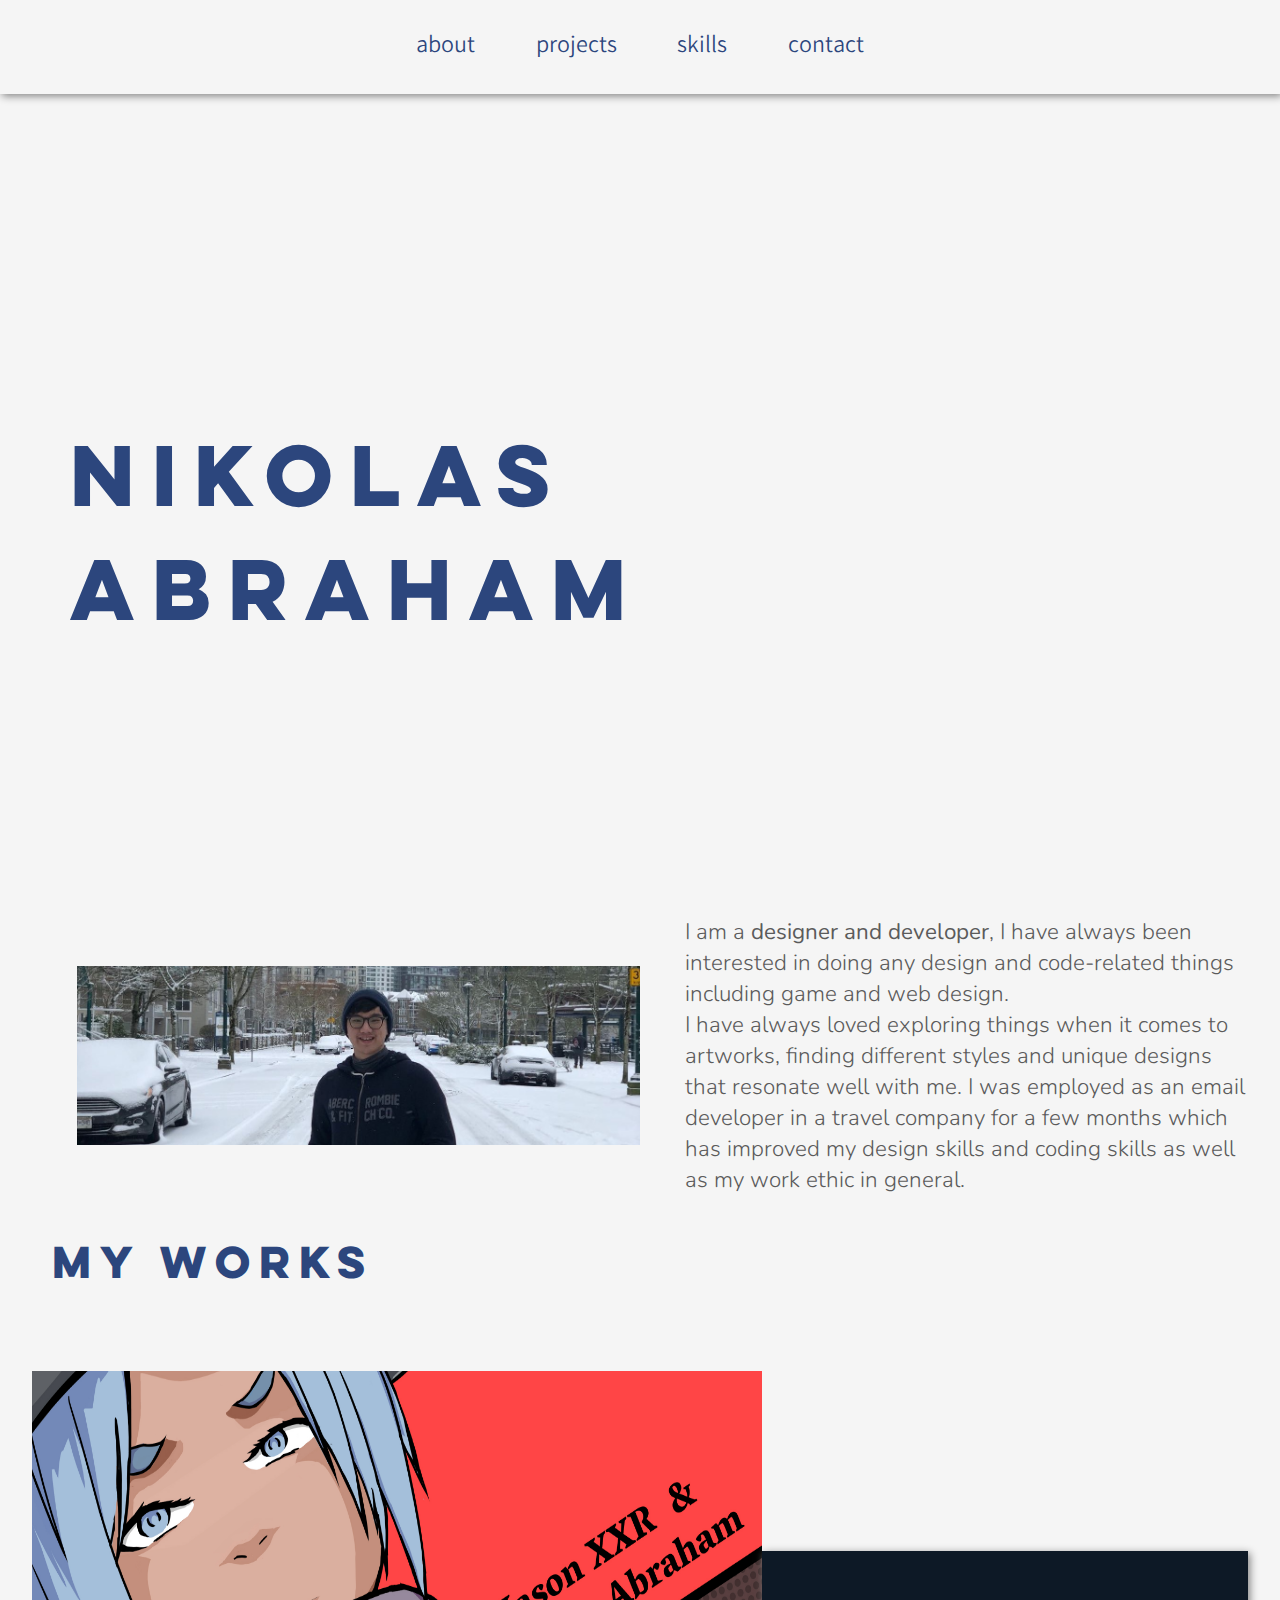
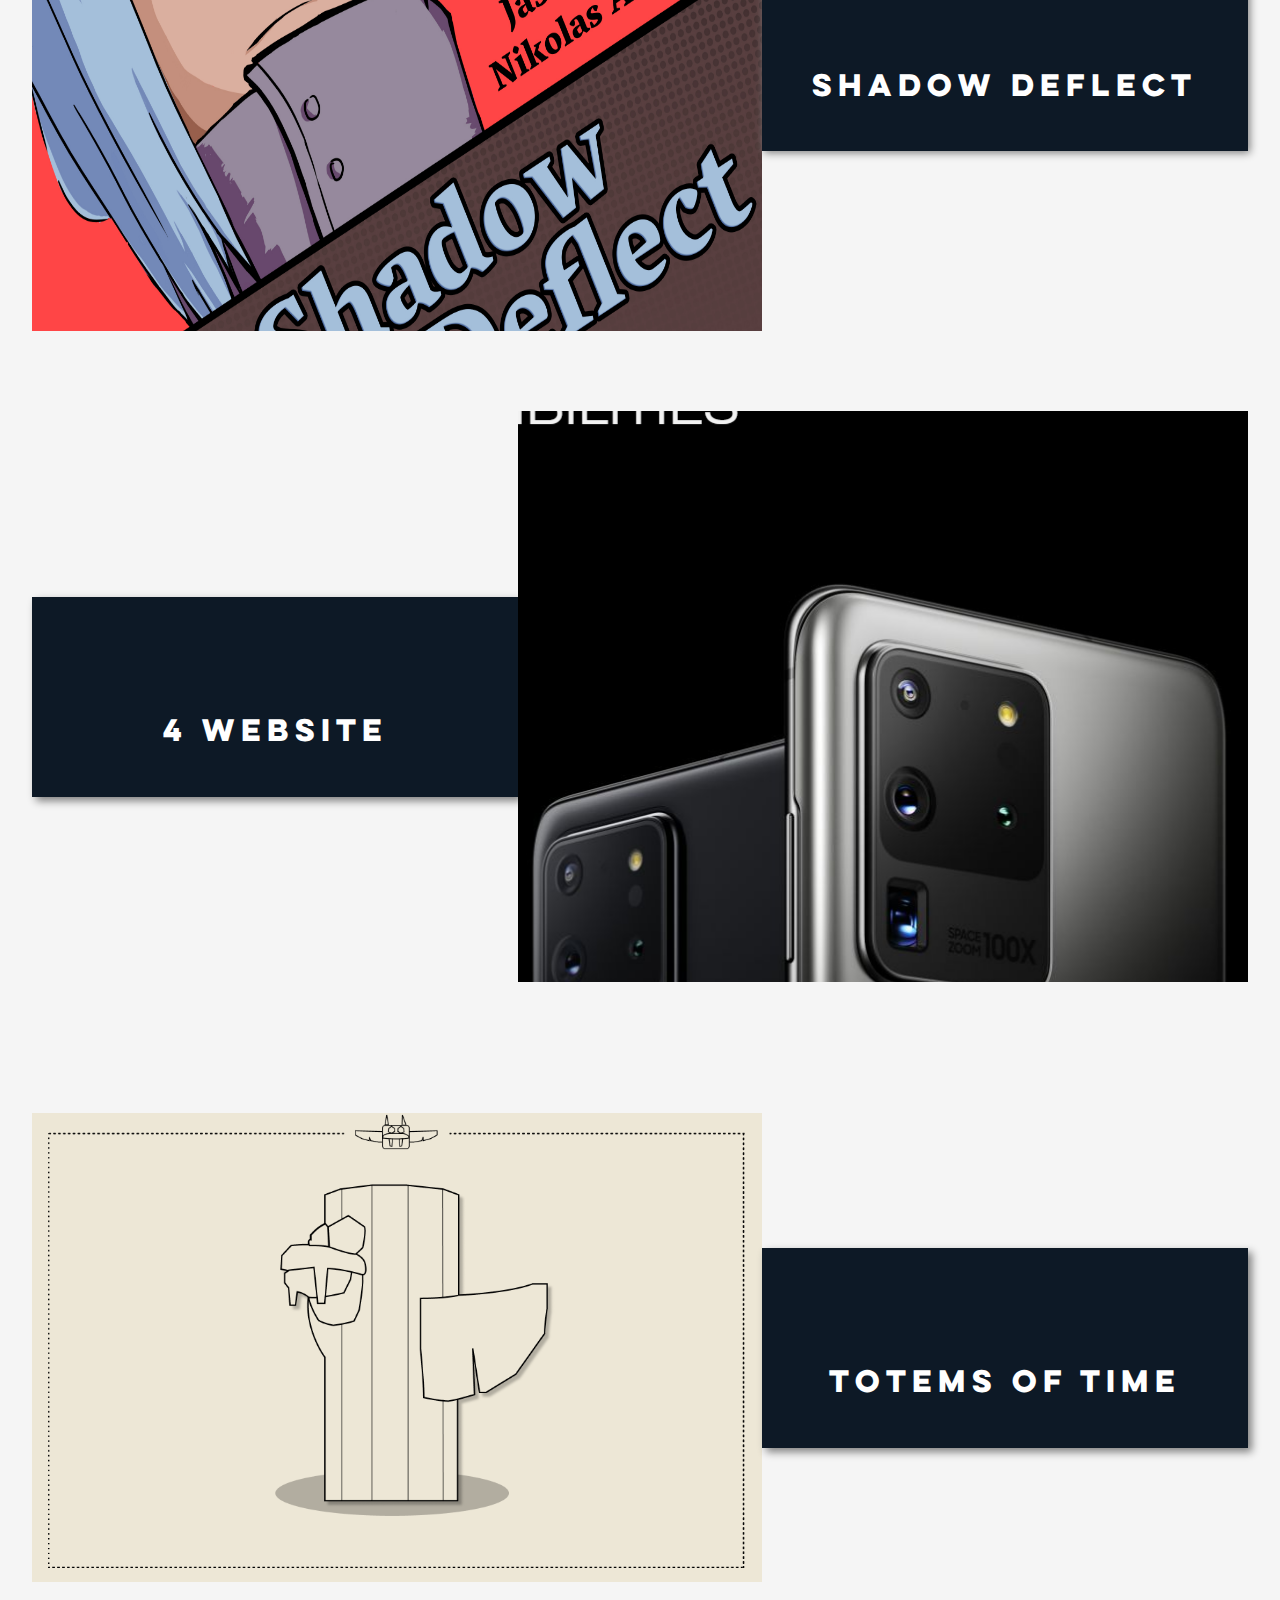
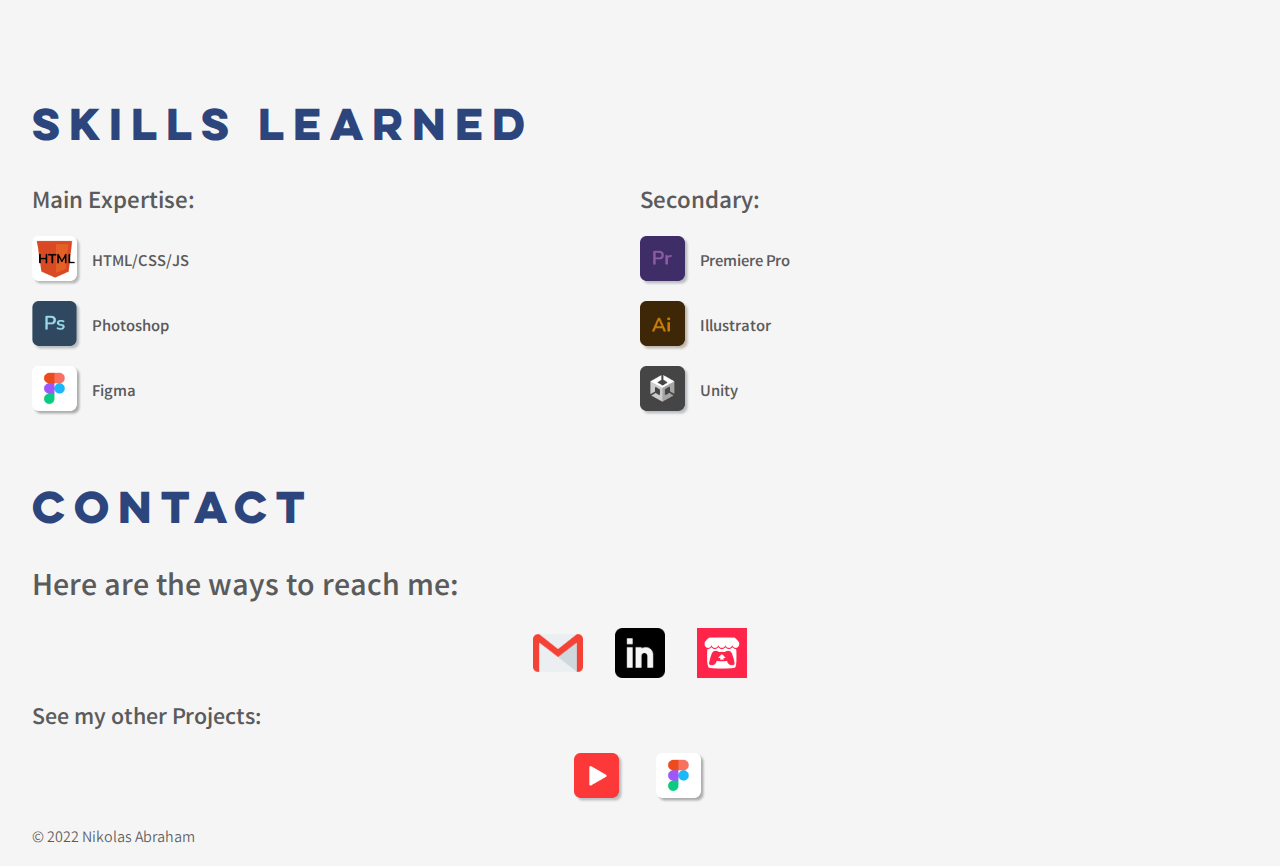
<file: index.html>
<!DOCTYPE html>
<html lang="en" dir="ltr">
  <head>
    <meta charset="utf-8">
    <meta name="viewport" content="width=device-width, initial-scale=1.0">
    <link href="styles.css" rel="stylesheet"/>
    <title>Nikolas Abraham Portfolio</title>
  </head>
  <body>
    <section>
      <nav id="home-nav">
          <div class="center">
            <ul>
                <li><a class="button-nav" href="index.html#about">about</a></li>
                <li><a class="button-nav"  href="index.html#myworks">projects</a></li>
                <!--<li><a class="button-nav-2" href="index.html">N / A</a> saving for later edit -->
                </li><li><a class="button-nav"  href="index.html#skillslearned">skills</a></li>
                <li><a class="button-nav"  href="index.html#contactme">contact</a></li>
            </ul>
          </div>
        </nav>
    </section>

  <div class="body-container">
    <div class="container">
      <div id="intro">
        <div class="title">
          <div class="title-inner">
            <div class="first">
              <div class="first-inner">Nikolas</div>
            </div>
            <div class="last">
              <div class="last-inner">Abraham</div>
            </div>
          </div>
        </div>
      </div>
      <section id="abt">
      <a id="about"></a>
      </section>
    </div>
    <div class="container-2">
      <div class="container-2-child">
        <div class="my-image">
          <img src='images/me2.jpg' alt='mypic'>
        </div>
      </div>
      <div class="container-2-child">
        <p>I am a <strong>designer and developer</strong>, I have always been interested in doing any design and code-related things including game and web design.</p>
        <p>I have always loved exploring things when it comes to artworks, finding different styles and unique designs that resonate well with me. I was employed as an email developer in a travel company for a few months which has improved my design skills and coding skills as well as my work ethic in general.</p>
      </div>
    </div>


      <!--<div class="body-container">
      <section>
        <div class="container">
          <h1> 	&#123; NIKOLAS ABRAHAM 	&#125; </h1>
        </div>
      </section>-->
      <!--<section id="intro">

          <h1>Hello There, I'm Nikolas.</h1>
          <div class="intro-parent">
            <div class="intro-child-bg">
            </div>
            <div class="intro-child">
              <p>I am a future web developer and a designer, I have always been interested in doing any code-related things including designing game level design as well as programming games. I learned HTML ever since I was in elementary</p>
              <p>I have always loved exploring things when it comes to artworks, finding different styles and unique designs that resonate well with me. I was employed as an email developer in a travel company for a few months which has improved my design skills and coding skills as well as my work ethic in general.
              ​</p>
            </div>
          </div>

        </section>-->

        <section id="projects">
          <a id="myworks"></a>
          <section id="works">

            <h1>MY WORKS</h1>
            <div class="work-parent">
              <div class="work-child">
                <div class="work-desc">
                  <p>This game was created in a team of two for the Community Game Jam 2019 in August. The language used when creating the game is Unity. The coding involves a lot of OOP. </p>
                  <a href="deflect.html">See the project in detail</a>
                </div>
              </div>
              <div class="work-child-2">
                <a href="deflect.html"><h2>Shadow Deflect</h2></a>
              </div>
            </div>
          <!-- <div class="work-parent">
              <div class="work-child">
                <div class="work-desc">
                    <p>This project was created for. I was in charge of the overall UI design of the game as well as designing all the levels ingame.</p>
                    <a href="#">See the project in detail</a>
                </div>
              </div>
              <div class="work-child-2">
                <a href="#"><h2>Totems of Time</h2></a>
              </div>
            </div>-->
            <div class="work-parent-c">
                <div class="work-child-2-c">
                  <a href="http://www.sfu.ca/~nabraham/IAT339/P02_FINAL"><h2>4 Website</h2></a>
                </div>
                <div class="work-child-c">
                  <div class="work-desc-c">
                      <p>I was in charge of creating the flow and wireframe of this website in the project, the full design of the website, as well as coding the landing page, support page, and the checkout page.</p>
                      <a href="http://www.sfu.ca/~nabraham/IAT339/P02_FINAL">Visit the website</a>
                  </div>
                </div>
            </div>
            <div class="work-parent-b">
              <div class="work-child-b">
                <div class="work-desc-b">
                  <p>This final project is from the course Advanced Game Design in 2020. The language used in creating the game is unity. I was in charge of the level design as well as creating the UI design of the game</p>
                  <a href="casteria.html">See the project in detail</a>
                </div>
              </div>
              <div class="work-child-2-b">
                <a href="casteria.html"><h2>Totems of Time</h2></a>
              </div>
            </div>
          </section>
        </section>

        <section id="skills">
          <section id="skill">
            <a id="skillslearned"></a>
            <h1>SKILLS LEARNED</h1>
            <div class="intro-parent">
              <div class="skills-child">
                <h2>Main Expertise:</h2>
                <div class="icon-text">
                  <div class="icon-img-child">
                    <img src="images/html.png" alt="html">
                  </div>
                  <div class="icon-text-child">
                    <p>HTML/CSS/JS</p>
                  </div>
                </div>
                <div class="icon-text">
                  <div class="icon-img-child">
                    <img src="images/photoshop2.png" alt="adobe ps">
                  </div>
                  <div class="icon-text-child">
                    <p>Photoshop</p>
                  </div>
                </div>
                <div class="icon-text">
                  <div class="icon-img-child">
                    <img src="images/figma.png" alt="adobe xd">
                  </div>
                  <div class="icon-text-child">
                    <p>Figma</p>
                  </div>
                </div>
                <!--<div class="icon-text">
                  <div class="icon-img-child">
                    <img src="images/java.png" alt="java">
                  </div>
                </div>-->

              </div>
              <div class="skills-child">
                <h2>Secondary:</h2>
                <div class="icon-text">
                  <div class="icon-img-child">
                    <img src="images/Premiere.png" alt="adobe pr">
                  </div>
                  <div class="icon-text-child">
                    <p>Premiere Pro</p>
                  </div>
                </div>
                <div class="icon-text">
                  <div class="icon-img-child">
                    <img src="images/Illustrator2.png" alt="adobe ai">
                  </div>
                  <div class="icon-text-child">
                    <p>Illustrator</p>
                  </div>
                </div>
                <div class="icon-text">
                  <div class="icon-img-child">
                    <img src="images/unity.png" alt="unity engine">
                  </div>
                  <div class="icon-text-child">
                    <p>Unity</p>
                  </div>
                </div>
              </div>
            </div>
          </section>
        </section>

        <section id="contact">
          <section id="cont">
            <a id="contactme"></a>
            <h1>CONTACT</h1>
            <div class="contact-head">
              <h2>Here are the ways to reach me:</h2>
            </div>
            <div class="contact-parent">
              <div class="contact-child">
                <a href="mailto:abraham.nikolas@gmail.com"><img src="images/gmail.png" alt="gmail"></a>
              </div>
              <div class="contact-child">
                <a href="https://www.linkedin.com/in/nikolasa/"><img  src="images/linkedin.png" alt="gmail"></a>
              </div>
              <div class="contact-child">
              <a href="https://niksnk.itch.io/"><img  src="images/itch.png" alt="itch-io"></a>
            </div>
            </div>
            <h2>See my other Projects:</h2>
            <div class="contact-parent">
              <div class="contact-child">
                <a href="https://www.youtube.com/channel/UCKfKo0KJA0wz6nHicFBFOZQ/featured"><img src="images/youtube.png" alt="youtube"></a>
              </div>
              <div class="contact-child">
                <a href="https://www.figma.com/file/c4z0DucEZlGAOHTYOgX81L/Spotify-Album-Art-Design?node-id=0%3A1"><img src="images/figma.png" alt="figma"></a>
              </div>
            </div>

          </section>
        </section>
        <!--<div class="foot-container">
          <div class="foot-child">
            <p><a href="citation.html">Citations</a></p>
          </div>
          <div class="foot-child">
            <p><a href="styleguide.html">Styleguide</a></p>
          </div>
          <div class="foot-child">
            <p><a href="wireframe.html">Wireframe</a></p>
          </div>-->
          <div class="foot-child-right">
            <p>&#169; 2022 Nikolas Abraham</p>
          </div>
        </div>
  </body>
</html>
</file>
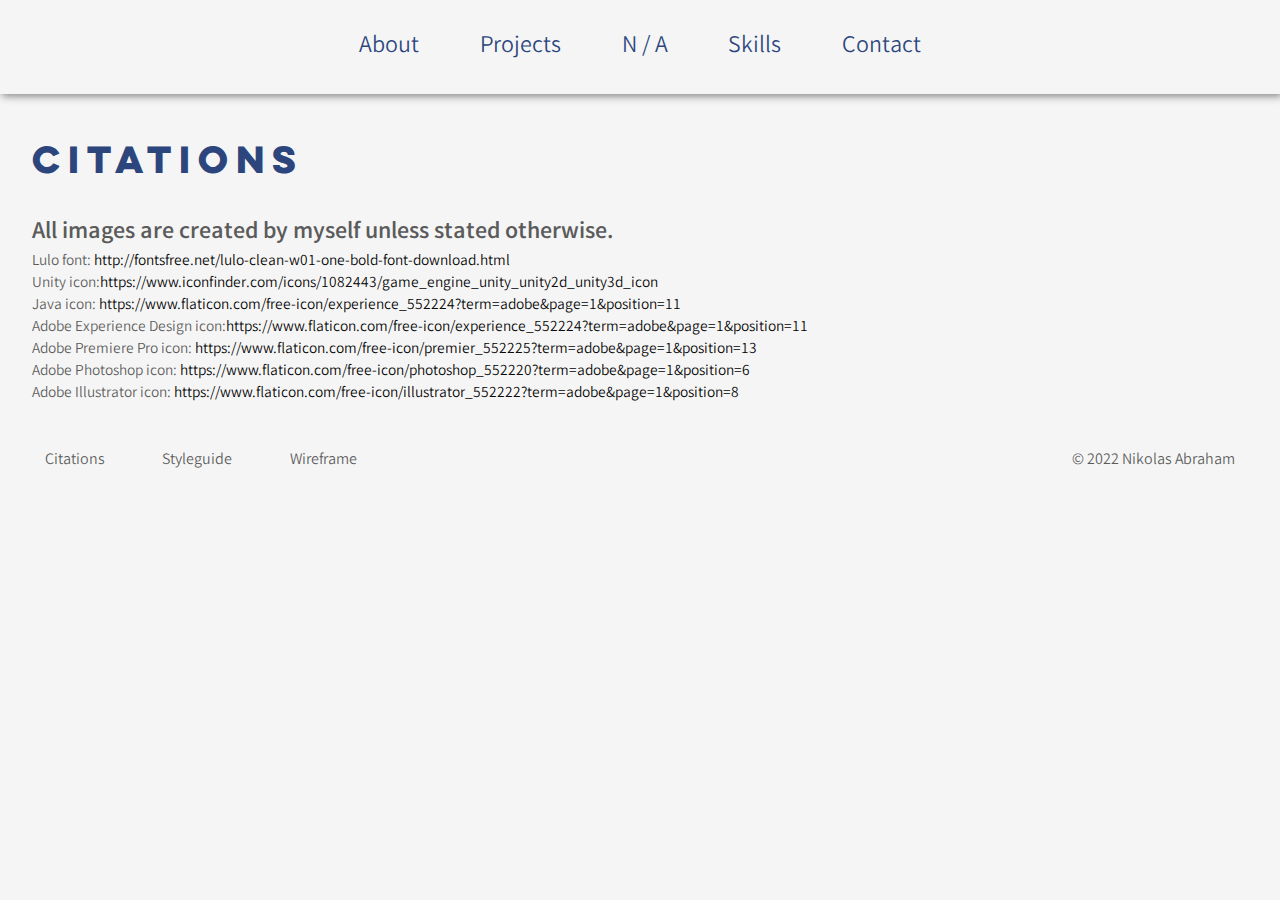
<file: citation.html>
<!DOCTYPE html>
<html lang="en" dir="ltr">
  <head>
    <meta charset="utf-8">
    <meta name="viewport" content="width=device-width, initial-scale=1.0">
  <link href="styles.css" rel="stylesheet"/>
    <title>P3 PORTFOLIO</title>
  </head>
  <body>
    <section>
      <nav id="home-nav">
          <div class="center">
            <ul>
                <li><a class="button-nav" href="index.html#about">About</a></li>
                <li><a class="button-nav"  href="index.html#myworks">Projects</a></li>
                <li><a class="button-nav" href="index.html">N / A</a></li>
                <li><a class="button-nav"  href="index.html#skillslearned">Skills</a></li>
                <li><a class="button-nav"  href="index.html#contactme">Contact</a></li>
            </ul>
          </div>
        </nav>
      </section>
      <div class="body-container">
      <section id="headline">
        <h1>CITATIONS</h1>
      </section>
      <section>
        <div class="proj-parent">
          <div class="proj-child">
            <h2>All images are created by myself unless stated otherwise.</h2>
            <p>Lulo font: <a href="http://fontsfree.net/lulo-clean-w01-one-bold-font-download.html">http://fontsfree.net/lulo-clean-w01-one-bold-font-download.html</a></p>
            <p>Unity icon:<a href="https://www.iconfinder.com/icons/1082443/game_engine_unity_unity2d_unity3d_icon">https://www.iconfinder.com/icons/1082443/game_engine_unity_unity2d_unity3d_icon</a> </p>
            <p>Java icon: <a href="https://www.flaticon.com/free-icon/experience_552224?term=adobe&page=1&position=11">https://www.flaticon.com/free-icon/experience_552224?term=adobe&page=1&position=11</a></p>
            <p>Adobe Experience Design icon:<a href="https://www.flaticon.com/free-icon/experience_552224?term=adobe&page=1&position=11">https://www.flaticon.com/free-icon/experience_552224?term=adobe&page=1&position=11</a> </p>
            <p>Adobe Premiere Pro icon: <a href="https://www.flaticon.com/free-icon/premier_552225?term=adobe&page=1&position=13">https://www.flaticon.com/free-icon/premier_552225?term=adobe&page=1&position=13</a> </p>
            <p>Adobe Photoshop icon: <a href="https://www.flaticon.com/free-icon/photoshop_552220?term=adobe&page=1&position=6">https://www.flaticon.com/free-icon/photoshop_552220?term=adobe&page=1&position=6</a> </p>
            <p>Adobe Illustrator icon: <a href="https://www.flaticon.com/free-icon/illustrator_552222?term=adobe&page=1&position=8">https://www.flaticon.com/free-icon/illustrator_552222?term=adobe&page=1&position=8</a></p>
          </div>
          </div>
      </section>
      <div class="foot-container">
        <div class="foot-child">
          <p><a href="citation.html">Citations</a></p>
        </div>
        <div class="foot-child">
          <p><a href="styleguide.html">Styleguide</a></p>
        </div>
        <div class="foot-child">
          <p><a href="wireframe.html">Wireframe</a></p>
        </div>
        <div class="foot-child-right">
          <p>&#169; 2022 Nikolas Abraham</p>
        </div>
      </div>
    </div>
  </body>
</html>
</file>
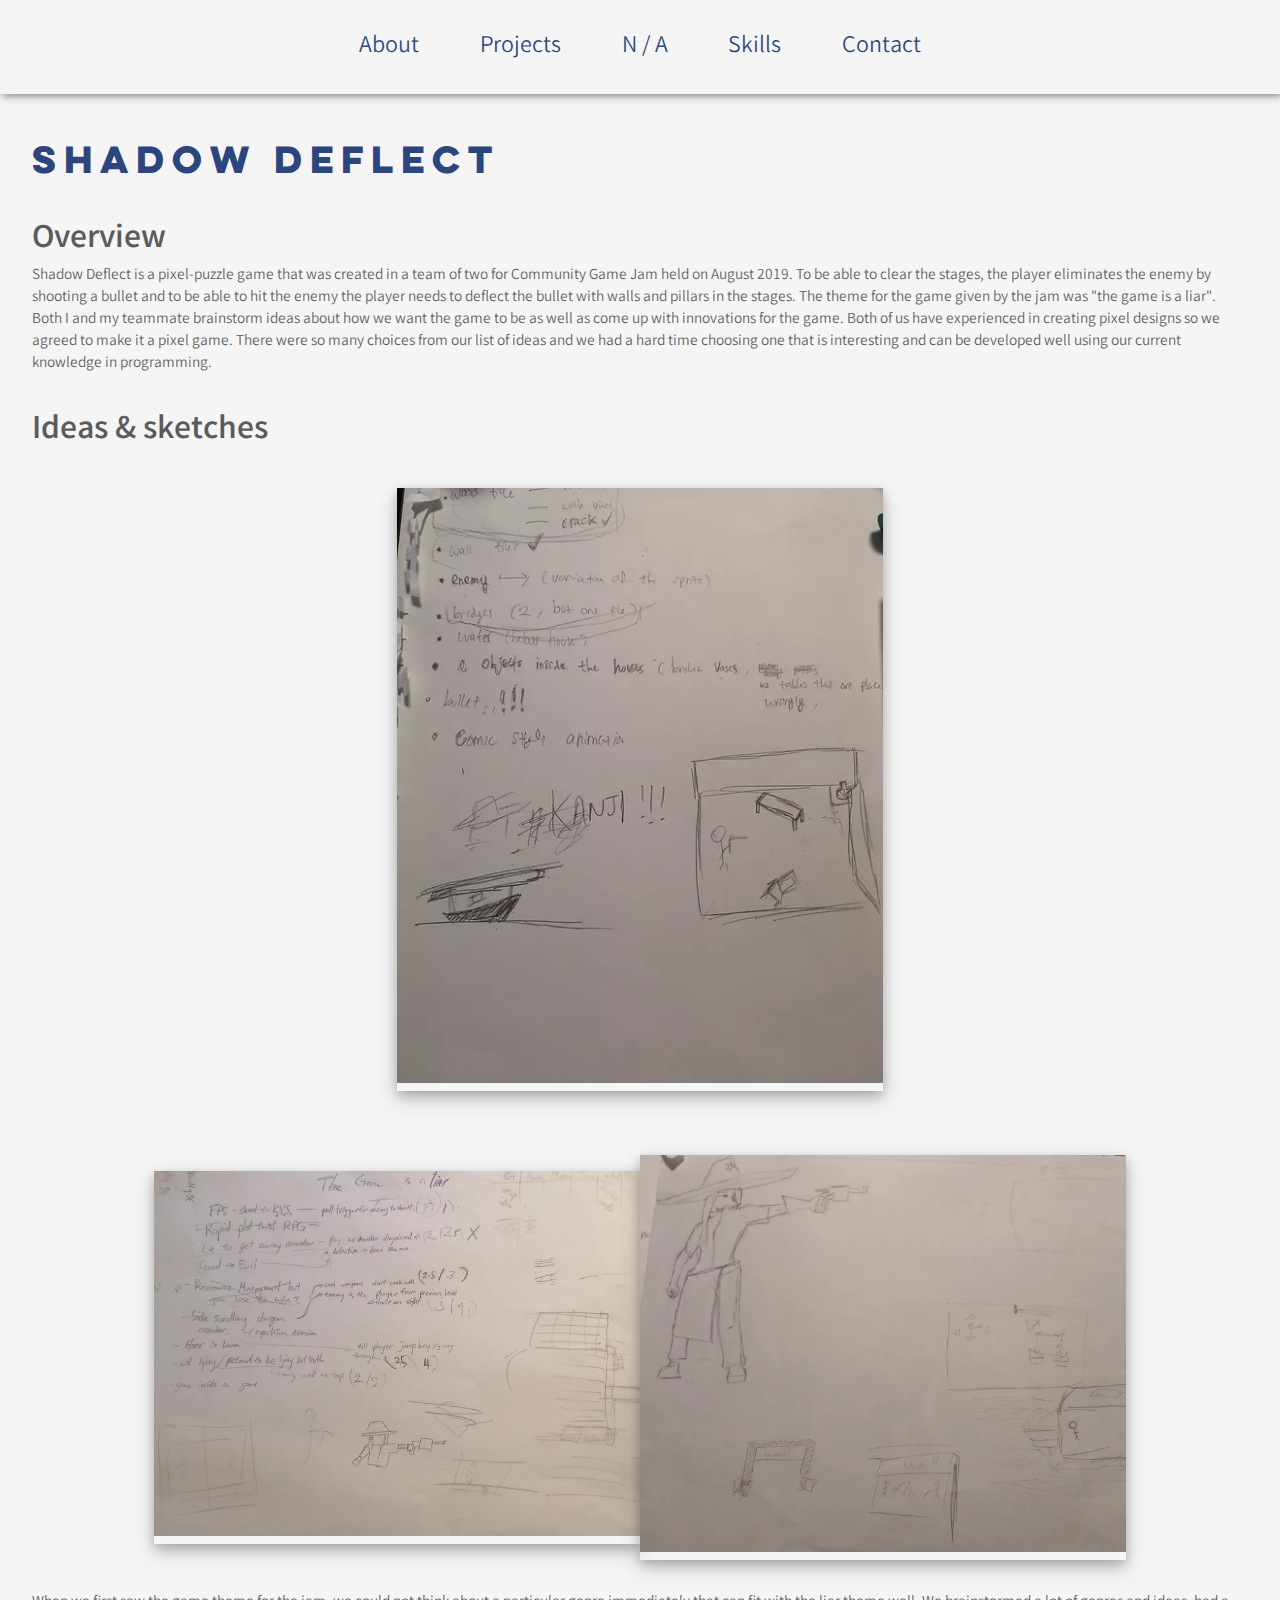
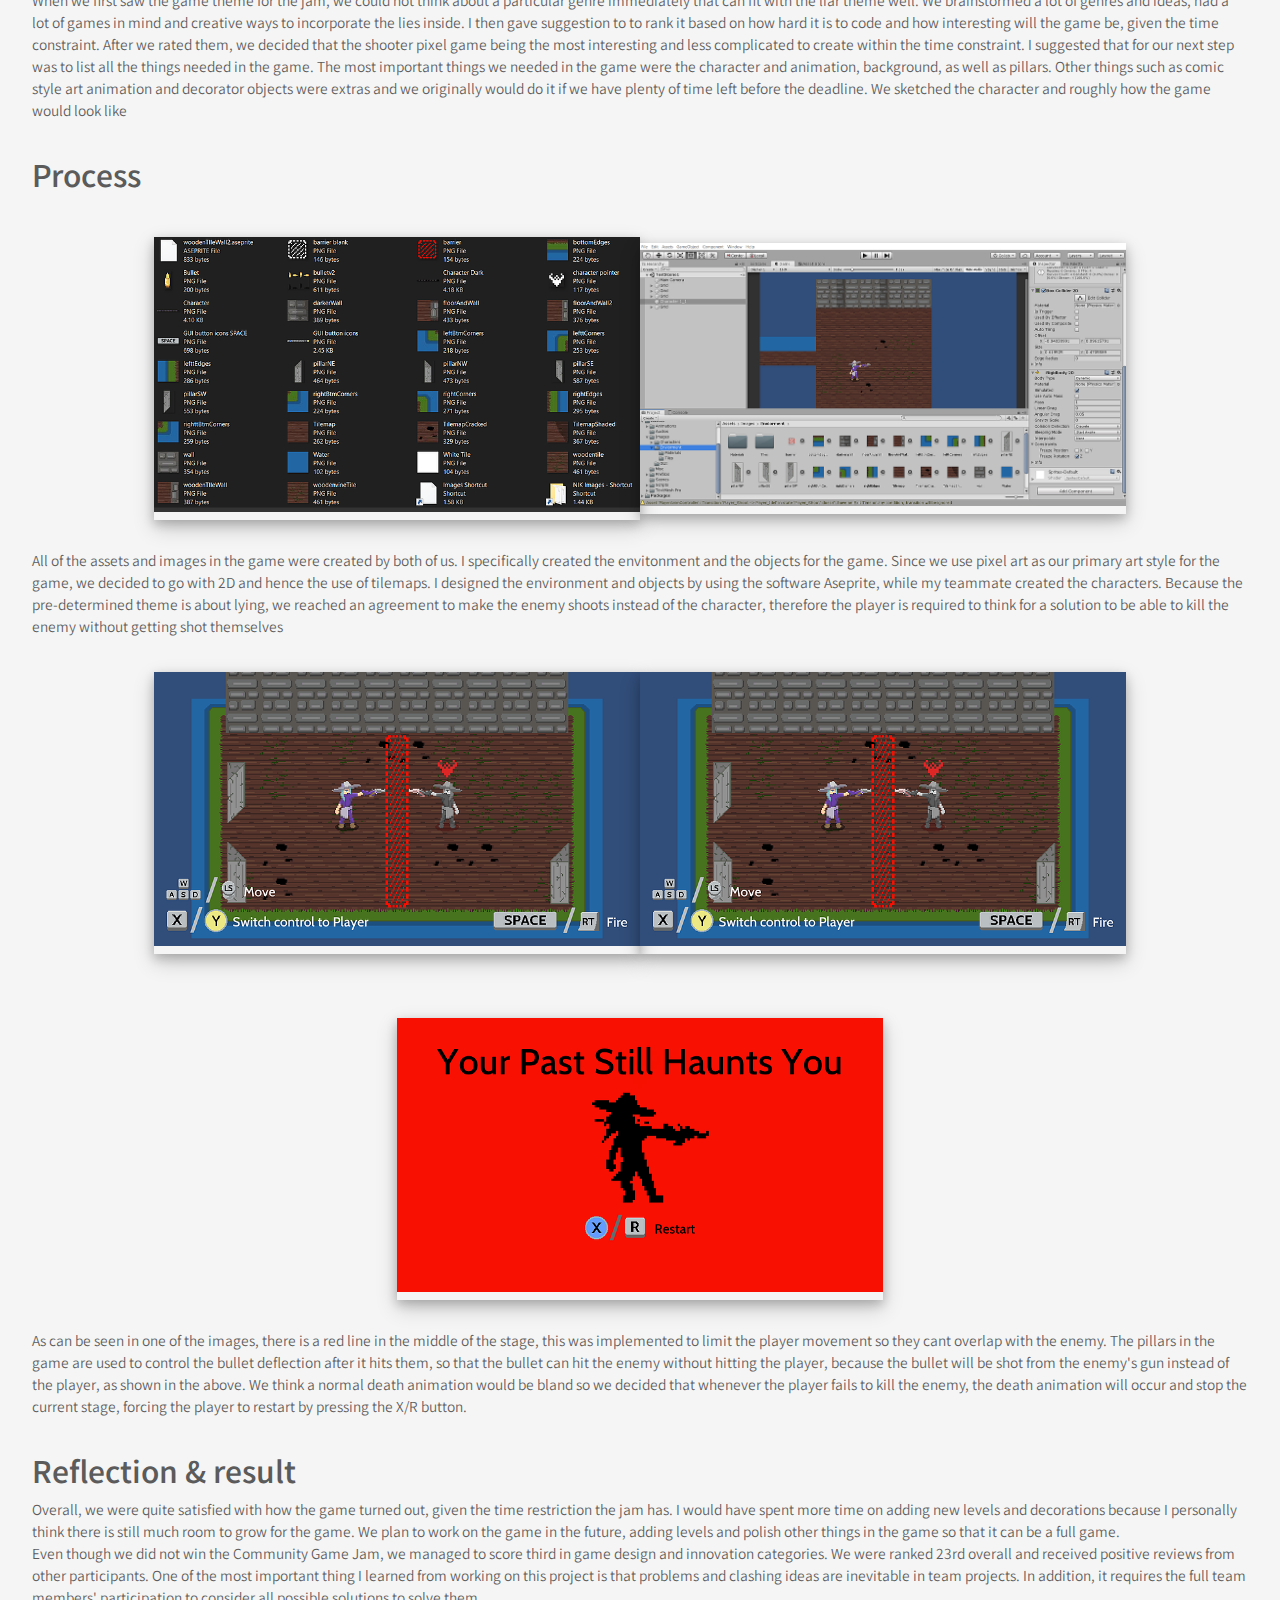
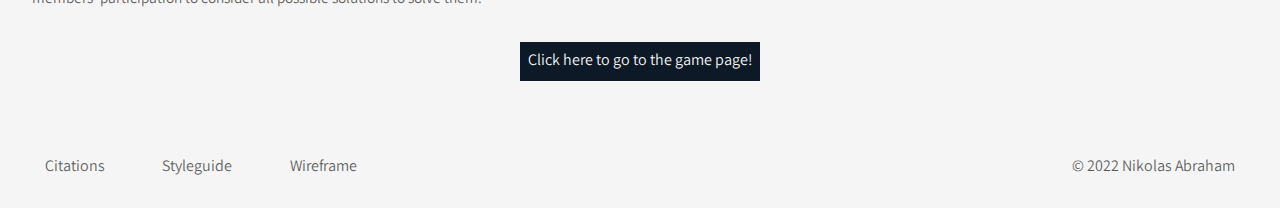
<file: deflect.html>
<!DOCTYPE html>
<html lang="en" dir="ltr">
  <head>
    <meta charset="utf-8">
    <meta name="viewport" content="width=device-width, initial-scale=1.0">
    <link href="styles.css" rel="stylesheet"/>
    <title>Nikolas Abraham Portfolio</title>
  </head>
  <body>
    <section>
      <nav id="home-nav">
          <div class="center">
            <ul>
                <li><a class="button-nav" href="index.html#about">About</a></li>
                <li><a class="button-nav"  href="index.html#myworks">Projects</a></li>
                <li><a class="button-nav" href="index.html">N / A</a></li>
                <li><a class="button-nav"  href="index.html#skillslearned">Skills</a></li>
                <li><a class="button-nav"  href="index.html#contactme">Contact</a></li>
            </ul>
          </div>
        </nav>
      </section>
      <div class="body-container">
      <section id="headline">
        <h1>SHADOW DEFLECT</h1>
      </section>
      <section>
        <div class="proj-parent">
          <div class="proj-child">
            <h1>Overview</h1>
            <p> Shadow Deflect is a pixel-puzzle game that was created in a team of two for Community Game Jam held on August 2019. To be able to clear the stages, the player eliminates the enemy by shooting a bullet and to be able to hit the enemy the player needs to deflect the bullet with walls and pillars in the stages.
                The theme for the game given by the jam was "the game is a liar". Both I and my teammate brainstorm ideas about how we want the game to be as well as come up with innovations for the game. Both of us have experienced in creating pixel designs so we agreed to make it a pixel game. There were so many choices from our list of ideas and we had a hard time choosing one that is interesting and can be developed well using our current knowledge in programming.
            </p>
          </div>
          <div class="proj-child">
            <h1>Ideas & sketches</h1>
            <div class="images-container-parent">
              <div class="images-container-child">
                <div class="img-text-container">
                    <img src="images/sdfig1.webp" alt="sd figure 1"/>
                </div>
              </div>
            </div>
            <div class="images-container-parent">
              <div class="images-container-child">
                <div class="img-text-container">
                    <img src="images/sdfig2.webp" alt="sd figure 2"/>
                </div>
              </div>
              <div class="images-container-child">
                <div class="img-text-container">
                    <img src="images/sdfig3.webp" alt="sd figure 3"/>
                </div>
              </div>
            </div>
            <p> When we first saw the game theme for the jam, we could not think about a particular genre immediately that can fit with the liar theme well. We brainstormed a lot of genres and ideas, had a lot of games in mind and creative ways to incorporate the lies inside. I then gave suggestion to to rank it based on how hard it is to code and how interesting will the game be, given the time constraint. After we rated them, we decided that the shooter pixel game being the most interesting and less complicated to create within the time constraint. I suggested that for our next step was to list all the things needed in the game. The most important things we needed in the game were the character and animation, background, as well as pillars. Other things such as comic style art animation and decorator objects were extras and we originally would do it if we have plenty of time left before the deadline. We sketched the character and roughly how the game would look like
            </p>
          </div>
        </div>
        <div class="proj-child">
          <h1>Process</h1>
          <div class="images-container-parent">
            <div class="images-container-child">
              <div class="img-text-container">
                  <img src="images/sdfig1-2.webp" alt="sd figure 4"/>
              </div>
            </div>
            <div class="images-container-child">
              <div class="img-text-container">
                  <img src="images/sdfig2-2.webp" alt="sd figure 5"/>
              </div>
            </div>
          </div>
          <p>All of the assets and images in the game were created by both of us. I specifically created the envitonment and the objects for the game. Since we use pixel art as our primary art style for the game, we decided to go with 2D and hence the use of tilemaps.  I designed the environment and objects by using the software Aseprite, while my teammate created the characters. Because the pre-determined theme is about lying, we reached an agreement to make the enemy shoots instead of the character, therefore the player is required to think for a solution to be able to kill the enemy without getting shot themselves</p>
          <div class="images-container-parent">
            <div class="images-container-child">
              <div class="img-text-container">
                  <img src="images/sdfig1-3.webp" alt="sd figure 6"/>
              </div>
            </div>
            <div class="images-container-child">
              <div class="img-text-container">
                  <img src="images/sdfig1-3.webp" alt="sd figure 6"/>
              </div>
            </div>
          </div>
          <div class="images-container-parent">
            <div class="images-container-child">
              <div class="img-text-container">
                  <img src="images/sdfig3-3.webp" alt="sd figure 8"/>
              </div>
            </div>
          </div>
          <p>As can be seen in one of the images, there is a red line in the middle of the stage, this was implemented to limit the player movement so they cant overlap with the enemy. The pillars in the game are used to control the bullet deflection after it hits them, so that the bullet can hit the enemy without hitting the player, because the bullet will be shot from the enemy's gun instead of the player, as shown in the above. We think a normal death animation would be bland so we decided that whenever the player fails to kill the enemy, the death animation will occur and stop the current stage, forcing the player to restart by pressing the X/R button. </p>
        </div>
        <div class="proj-child">
          <h1>Reflection & result</h1>
          <p>Overall, we were quite satisfied with how the game turned out, given the time restriction the jam has. I would have spent more time on adding new levels and decorations because I personally think there is still much room to grow for the game. We plan to work on the game in the future, adding levels and polish other things in the game so that it can be a full game.</p>
          <p>Even though we did not win the Community Game Jam, we managed to score third in game design and innovation categories. We were ranked 23rd overall and received positive reviews from other participants. One of the most important thing I learned from working on this project is that problems and clashing ideas are inevitable in team projects. In addition, it requires the full team members' participation to consider all possible solutions to solve them. </p>
        </div>

      </section>
      <div class="btn">
        <a href="https://niksnk.itch.io/shadow-deflect" class="clickable-button">Click here to go to the game page!</a>
      </div>
      <div class="foot-container">
        <div class="foot-child">
          <p><a href="citation.html">Citations</a></p>
        </div>
        <div class="foot-child">
          <p><a href="styleguide.html">Styleguide</a></p>
        </div>
        <div class="foot-child">
          <p><a href="wireframe.html">Wireframe</a></p>
        </div>
        <div class="foot-child-right">
          <p>&#169; 2022 Nikolas Abraham</p>
        </div>
      </div>
      </div>
  </body>
</html>
</file>
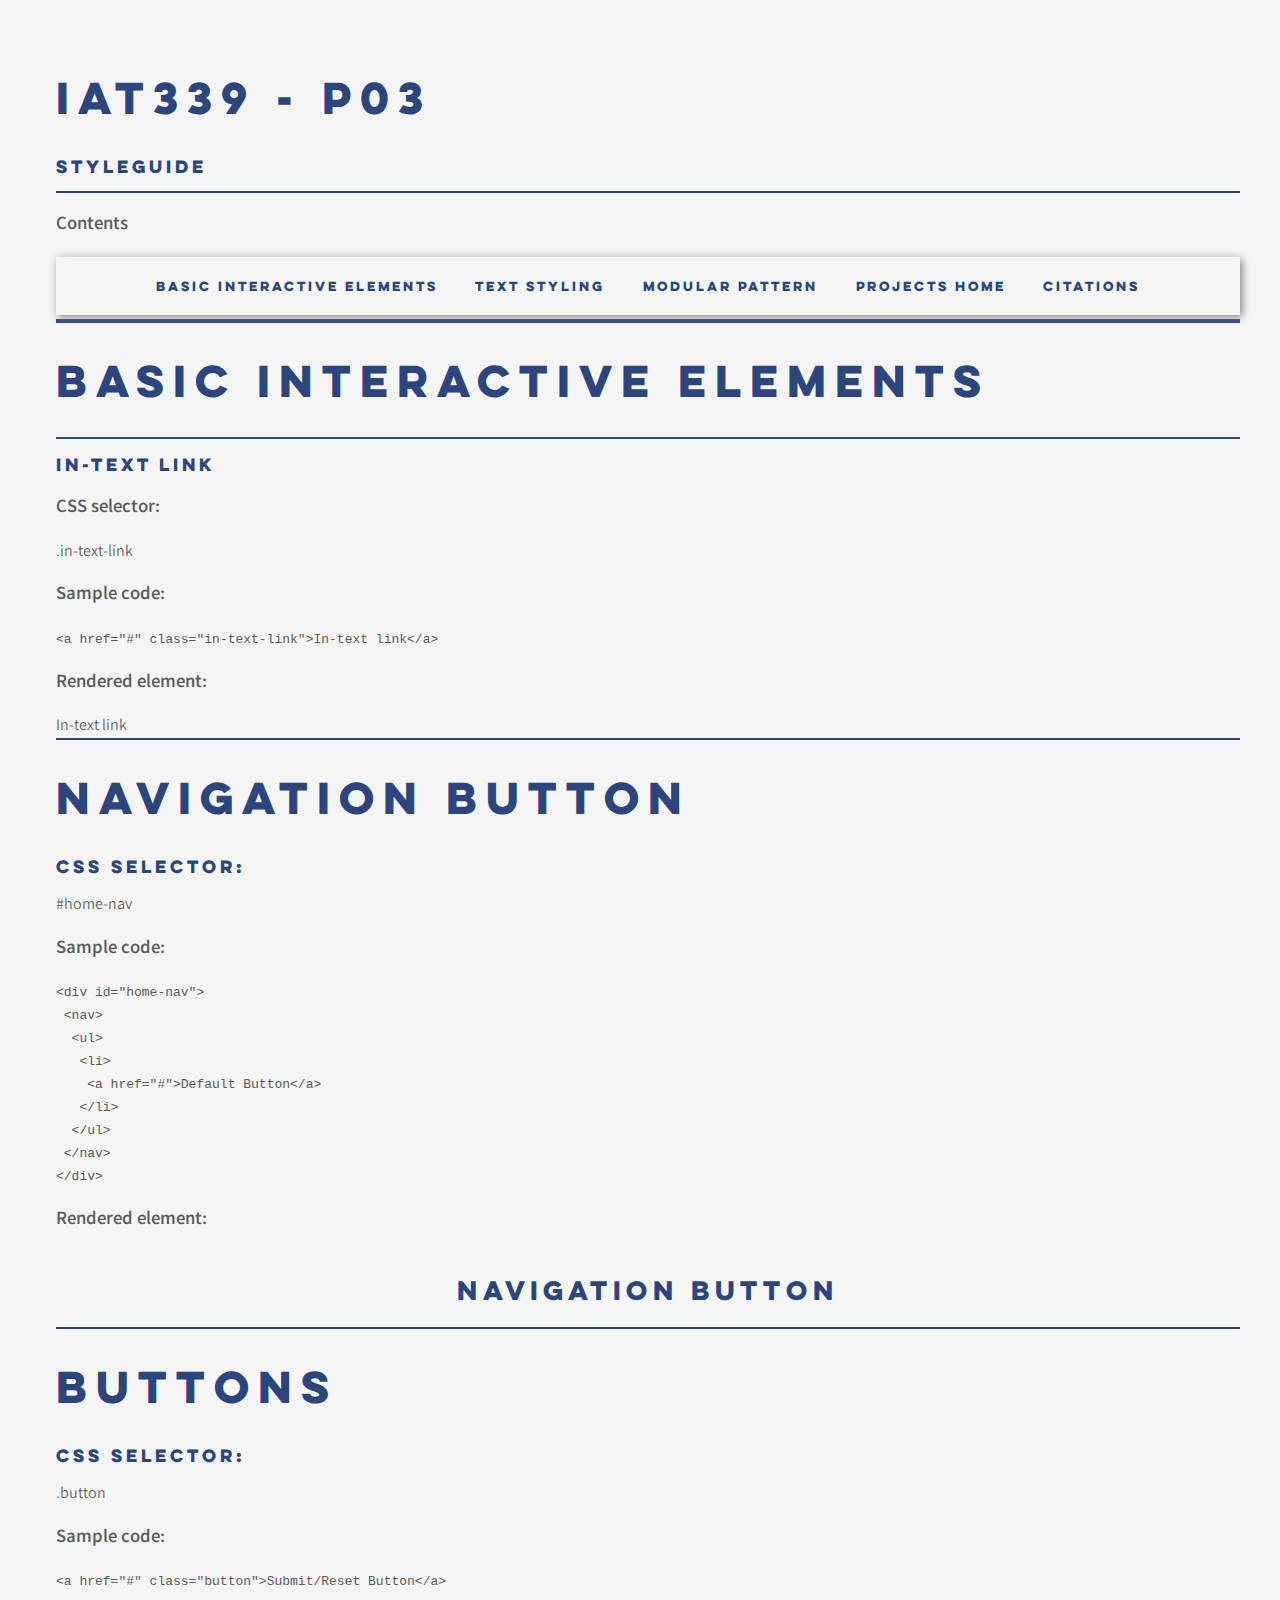
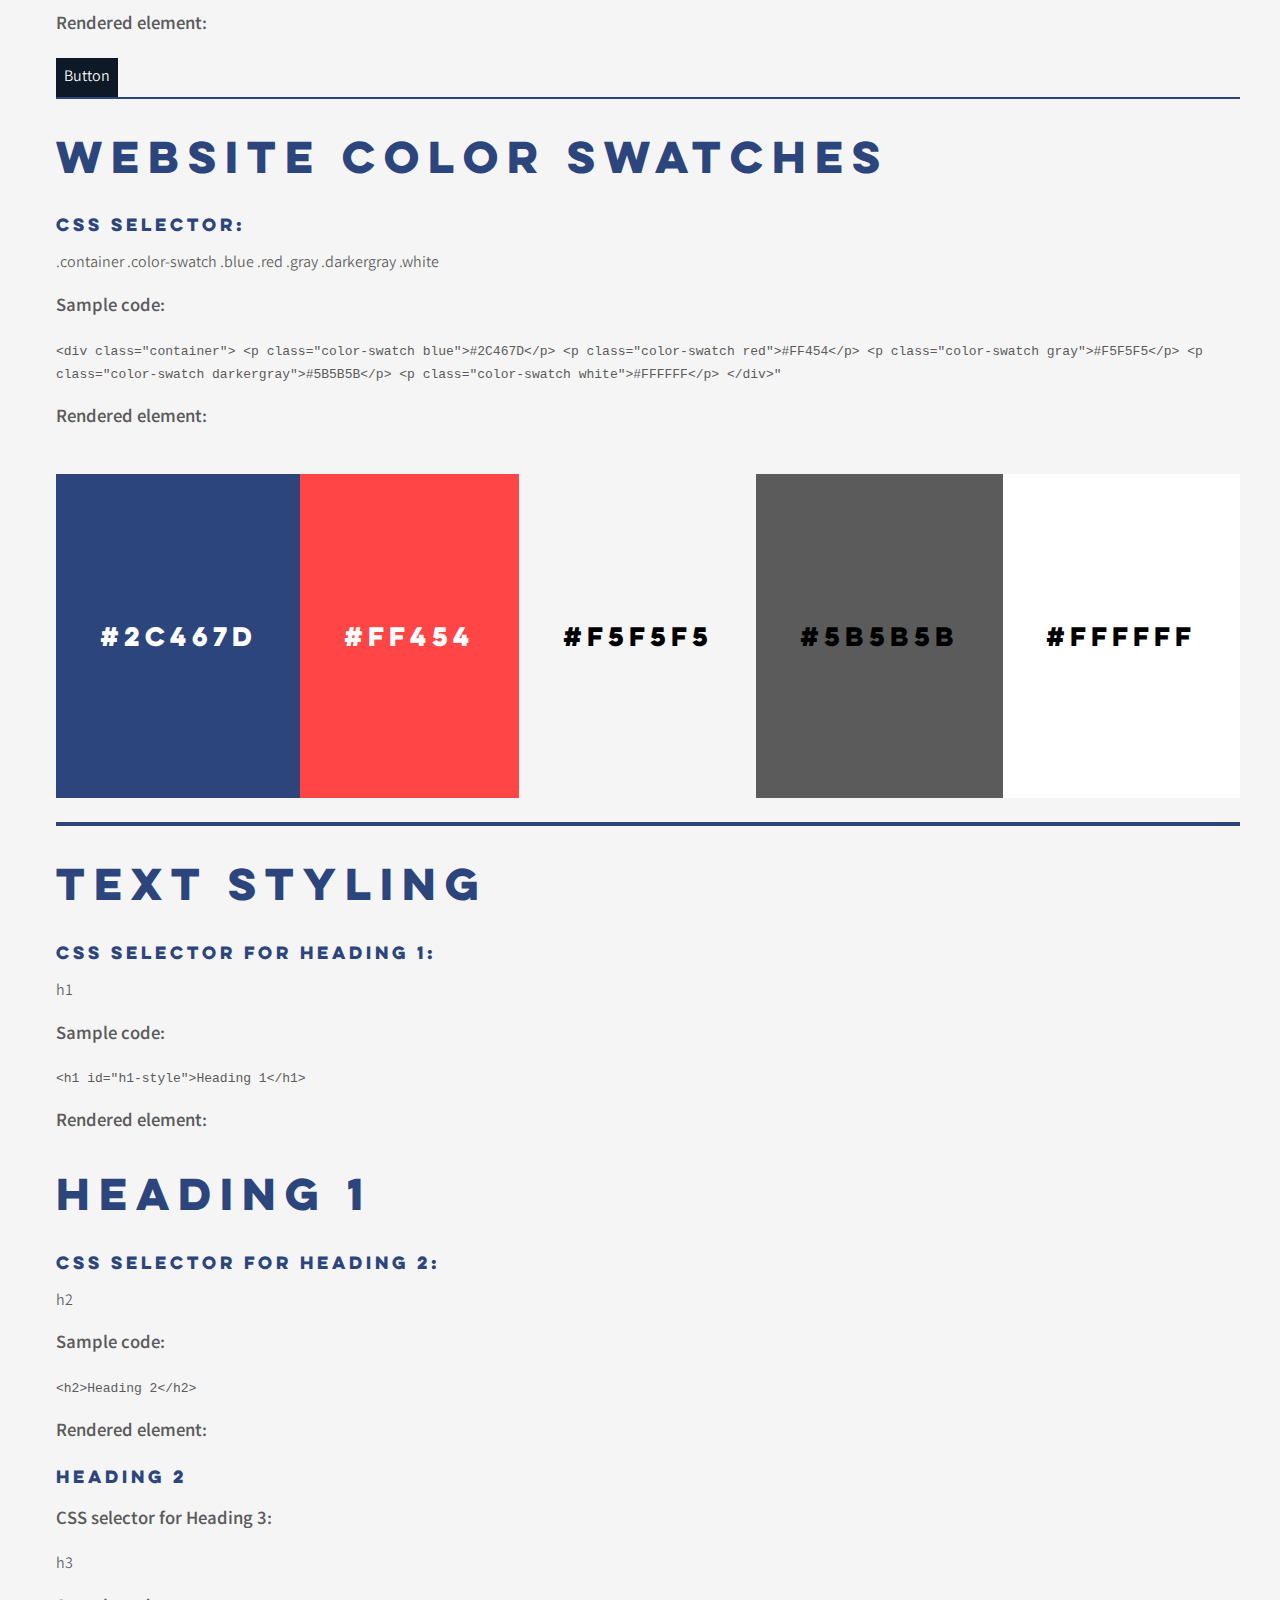
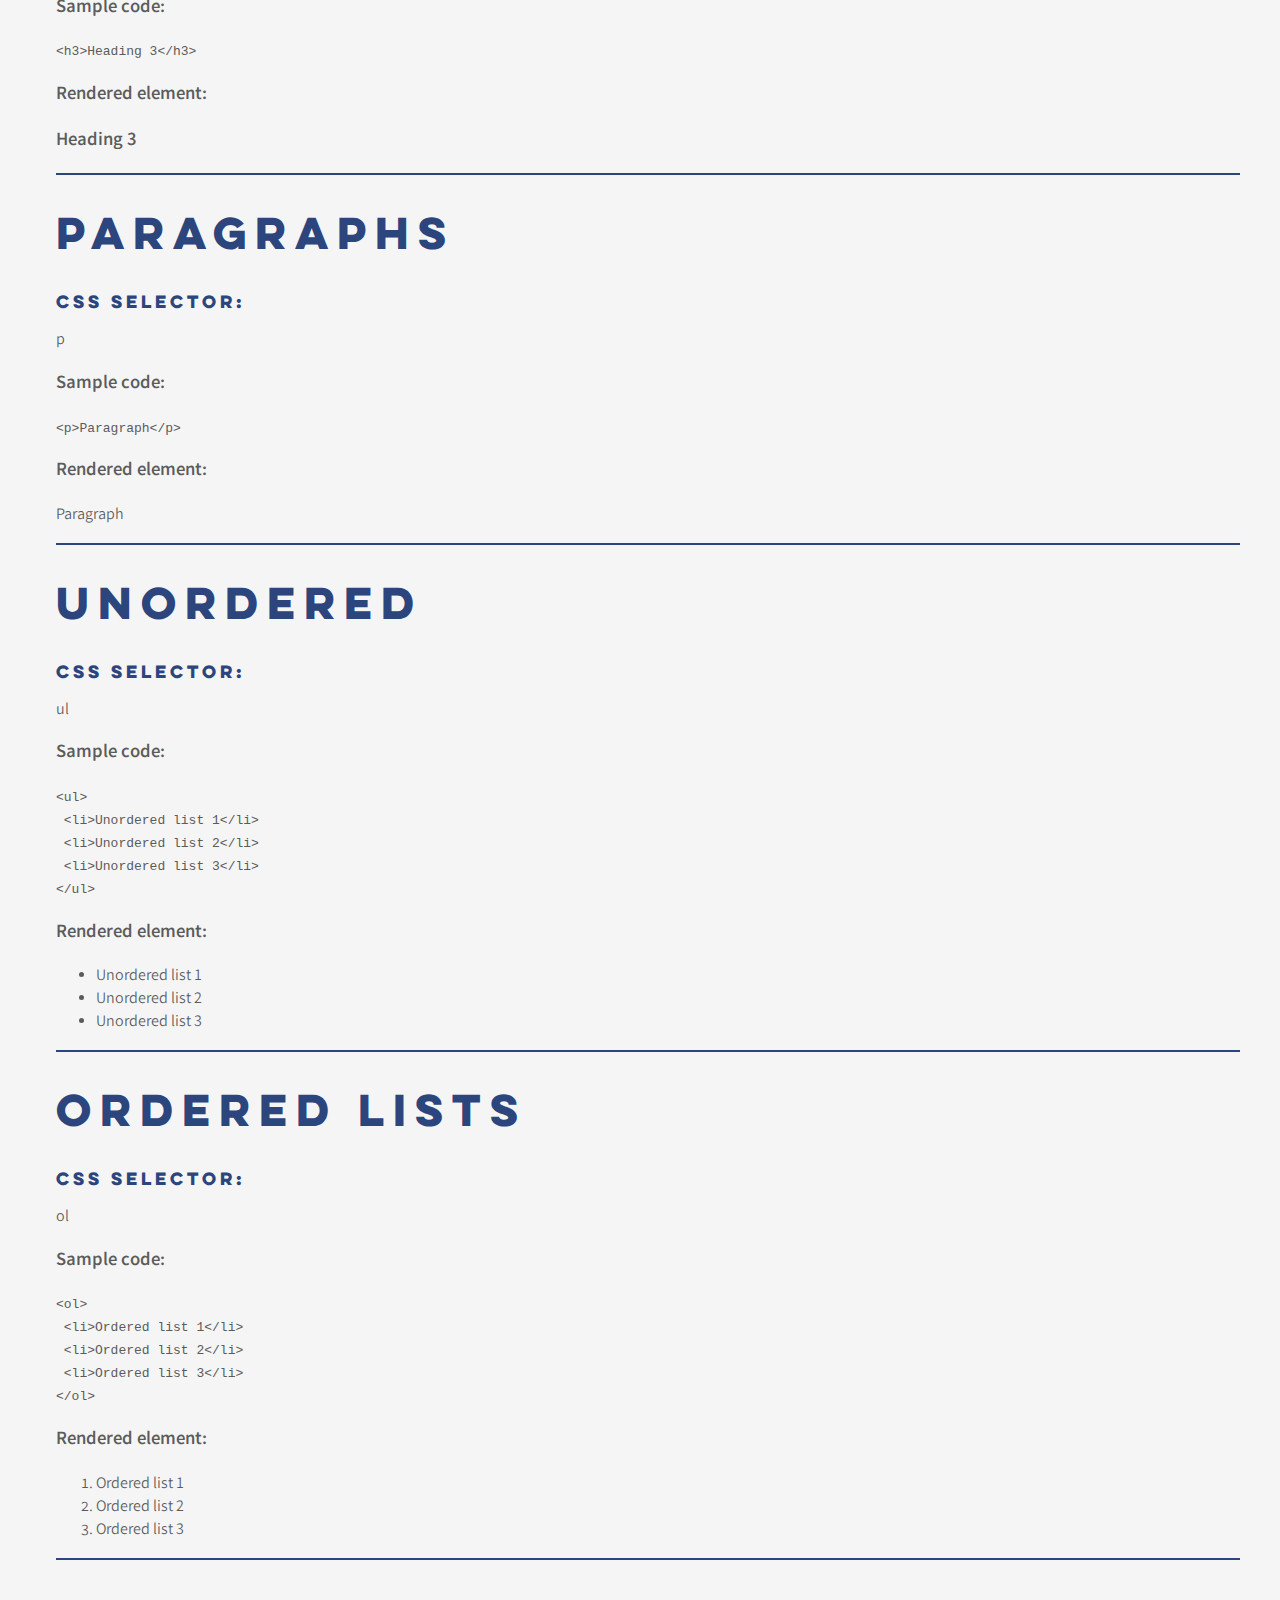
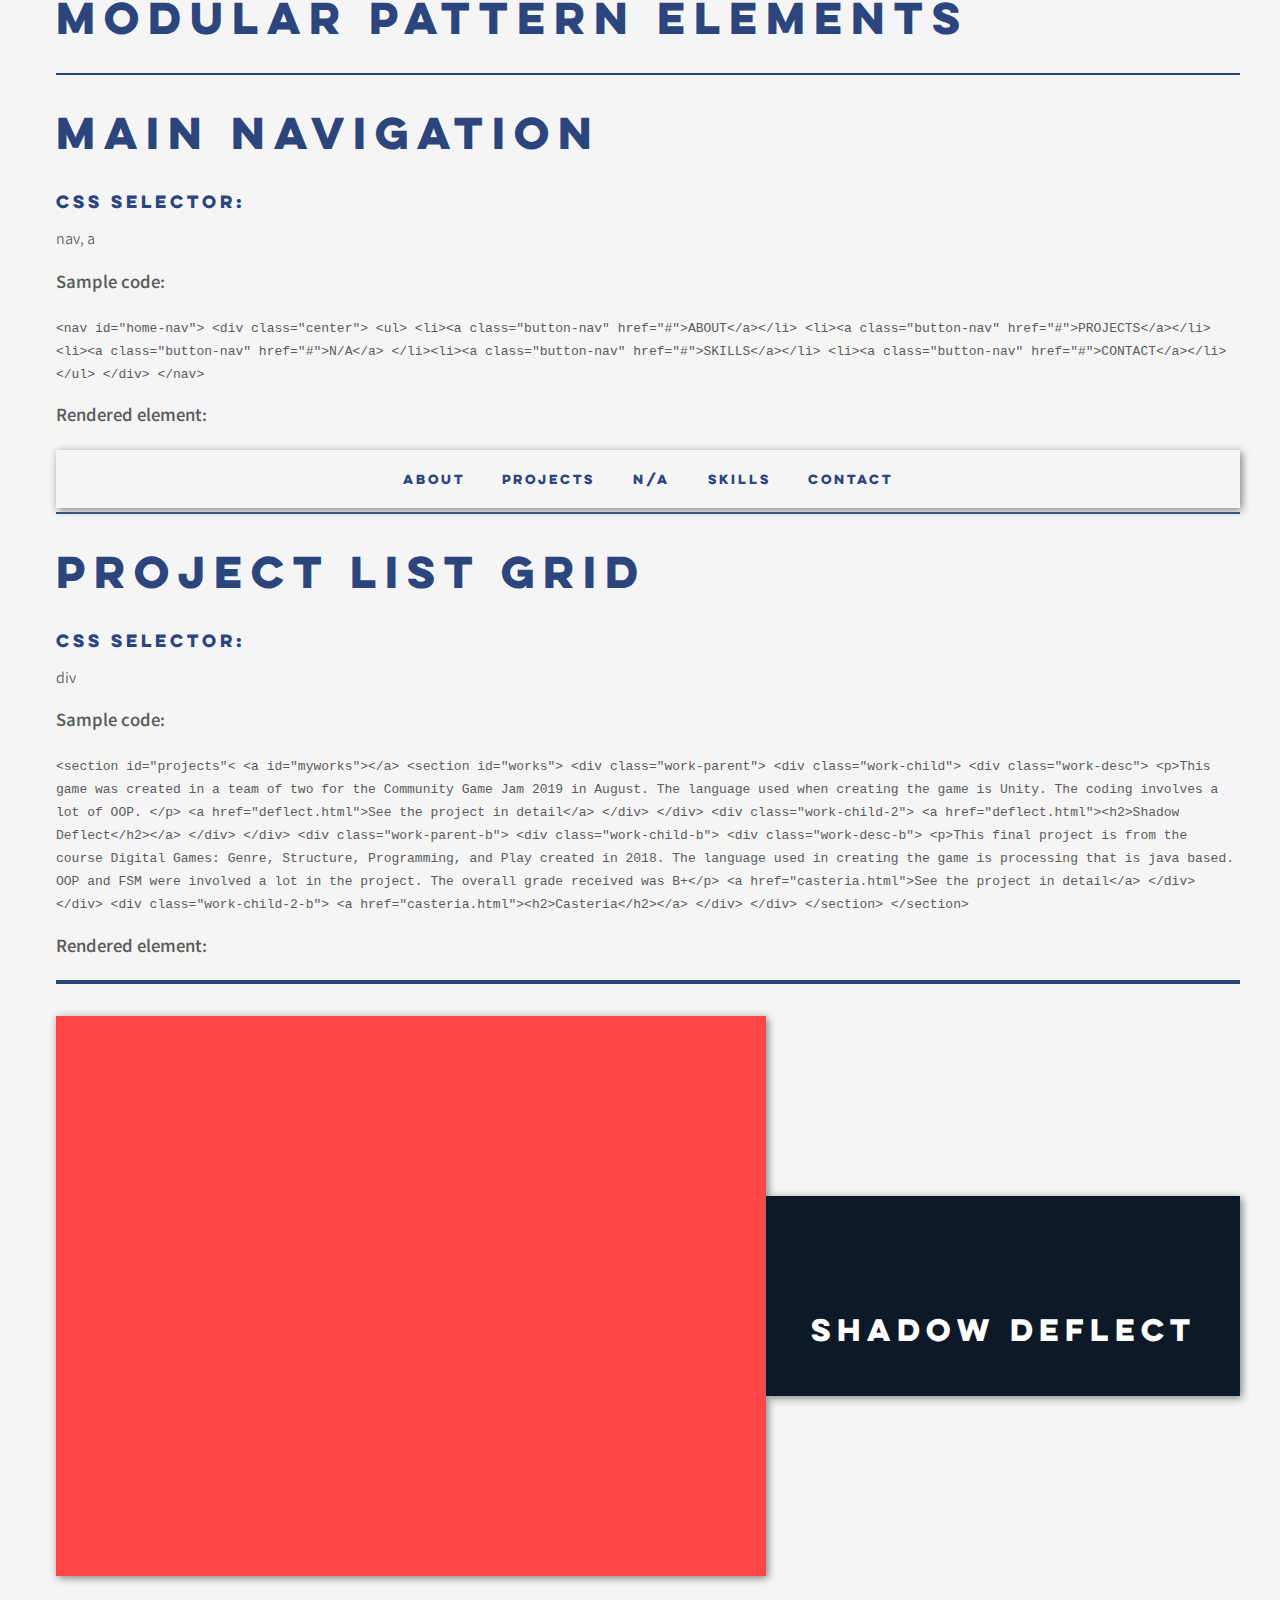
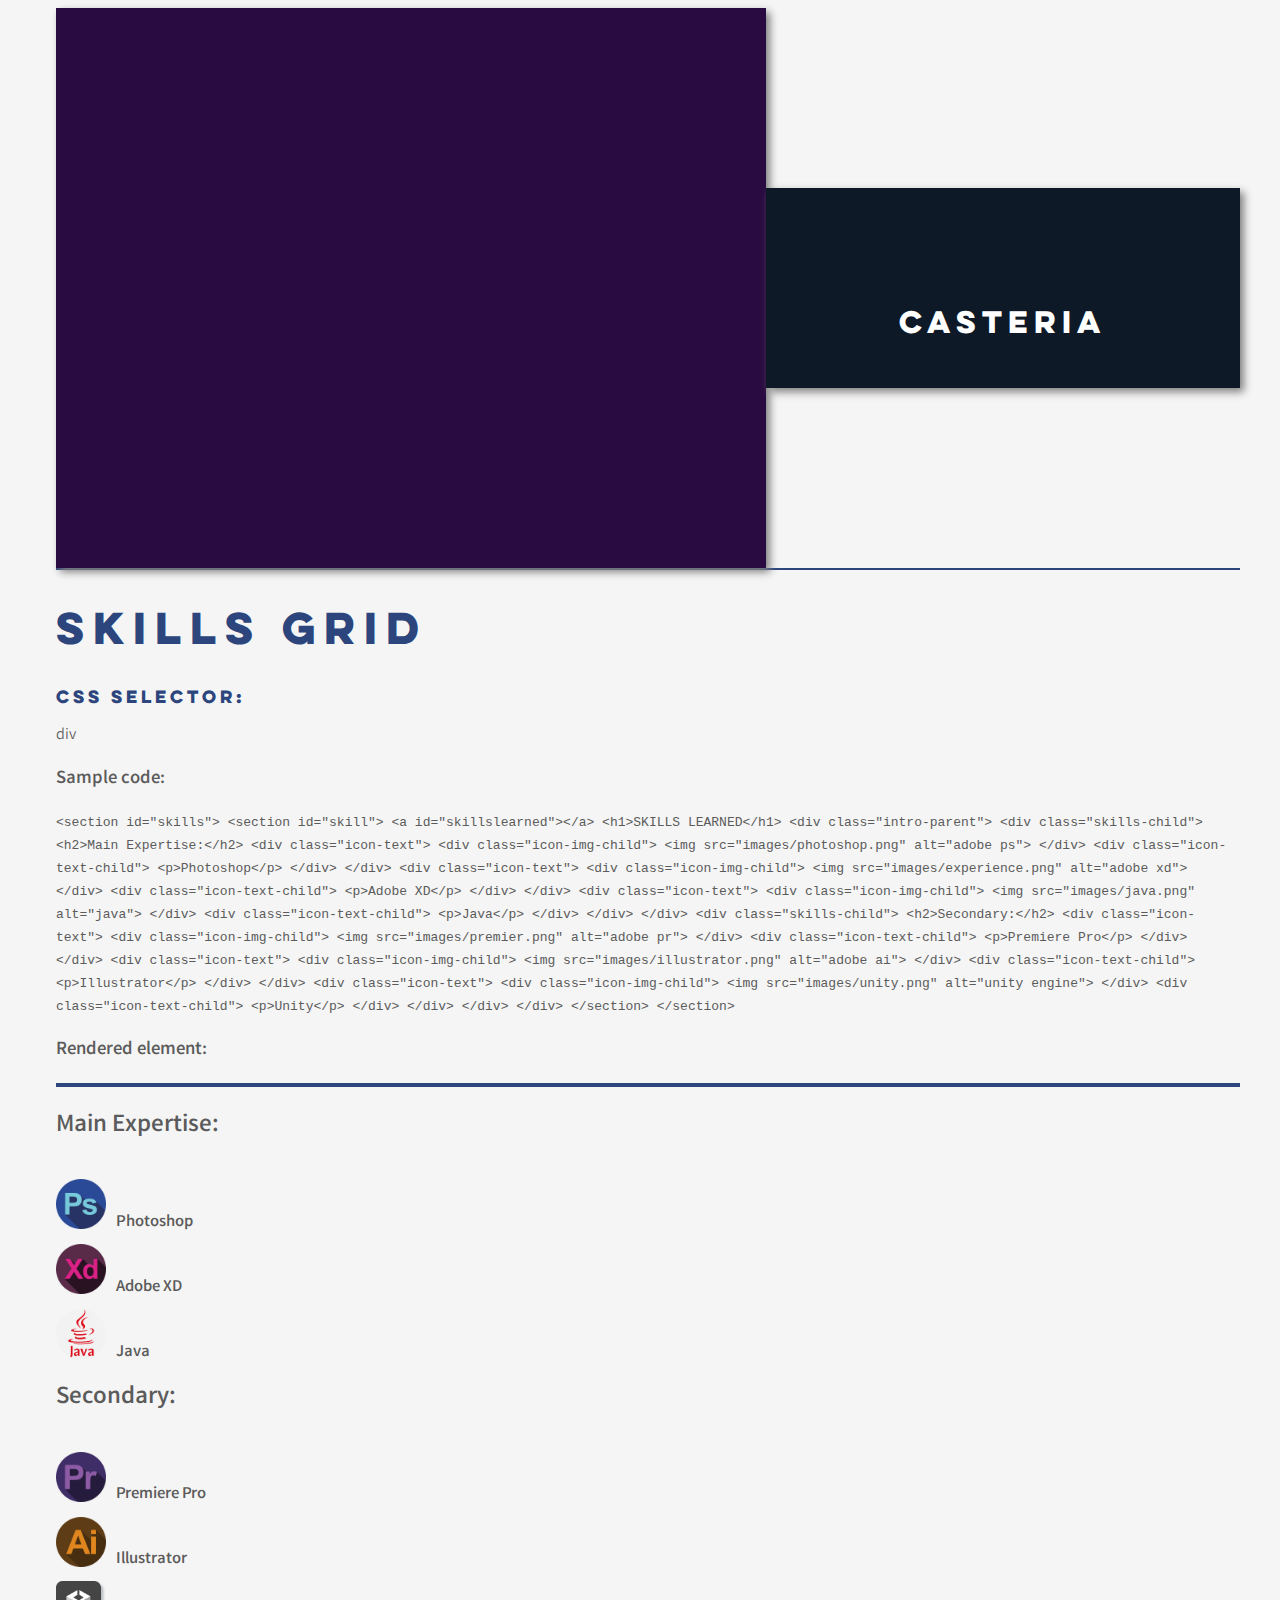
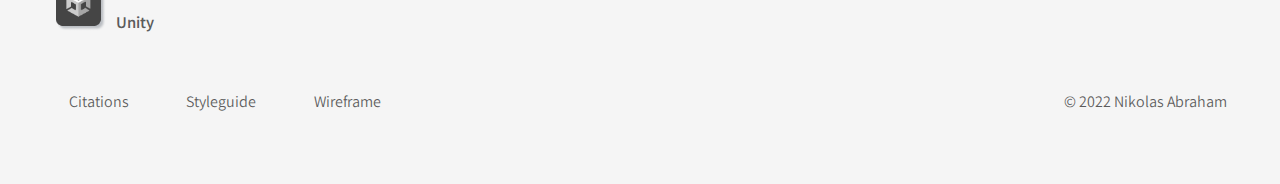
<file: styleguide.html>
<!DOCTYPE html>

<html lang="en" dir="ltr">
  <head>
    <meta charset="utf-8">
    <meta name="viewport" content="width=device-width, initial-scale=1.0">
  <link href="styleguidestyles.css" rel="stylesheet">
    <title>P3-STYLEGUIDE</title>
  </head>

  <body>
    <h1>IAT339 - P03</h1>
    <h2>STYLEGUIDE</h2>
    <section>
      <h3>Contents</h3>
      <nav id="proj-nav">
          <div class="center">
            <ul>
                <li><a class="button-nav" href="#inter">basic interactive elements</a></li>
                <li><a class="button-nav"  href="#text-styling">text styling</a></li>
                <li><a class="button-nav" href="#modular-pattern">modular pattern</a></li>
                <li><a class="button-nav" href="index.html">projects home</a></li>
                <li><a class="button-nav" href="citation.html">Citations</a></li>
            </ul>
          </div>
      </nav>
    </section>
    <section>
      <section id="interactive_elements">
            <!-- Default Button styling section -->
            <h1 id="inter">Basic Interactive Elements</h1>
            <section>
                <h2>In-text link</h2>

                <h3>CSS selector:</h3>
                <p>.in-text-link</p>

                <h3>Sample code:</h3>
                <code>&lt;a href="#" class="in-text-link"&gt;In-text link&lt;/a&gt;</code>

                <h3>Rendered element:</h3>
                <a class="in-text-link" href="#">In-text link</a>
            </section>
            <section>
                <h1>Navigation Button</h1>

                <h2>CSS selector:</h2>
                <p>#home-nav</p>

                <h3>Sample code:</h3>
                <code>
                    &lt;div id="home-nav"&gt; <br> &nbsp;&lt;nav&gt; <br> &nbsp;&nbsp;&lt;ul&gt; <br> &nbsp;&nbsp;&nbsp;&lt;li&gt; <br>
                    &nbsp;&nbsp;&nbsp;&nbsp;&lt;a href="#"&gt;Default Button&lt;/a&gt;
                    <br> &nbsp;&nbsp;&nbsp;&lt;/li&gt; <br> &nbsp;&nbsp;&lt;/ul&gt; <br> &nbsp;&lt;/nav&gt;<br> &lt;/div&gt; <br>
                </code>
                <h3>Rendered element:</h3>
                <nav id="mainnav-btn">
                    <ul>
                        <li>
                            <a href="#">Navigation Button</a>
                        </li>
                    </ul>
                </nav>
            </section>

            <section>
                <h1>Buttons</h1>

                <h2>CSS selector:</h2>
                <p>.button</p>

                <h3>Sample code:</h3>
                <code>&lt;a href="#" class="button"&gt;Submit/Reset Button&lt;/a&gt;</code>

                <h3>Rendered element:</h3>
                <a class="button" href="#">Button</a>
            </section>
            <section>
                <h1>Website Color Swatches</h1>

                <h2>CSS selector:</h2>
                <p>.container .color-swatch .blue .red .gray .darkergray .white </p>

                <h3>Sample code:</h3>
                <code>
                    &lt;div class="container"&gt;
                      &lt;p class="color-swatch blue"&gt;#2C467D&lt;/p&gt;
                      &lt;p class="color-swatch red"&gt;#FF454&lt;/p&gt;
                      &lt;p class="color-swatch gray"&gt;#F5F5F5&lt;/p&gt;
                      &lt;p class="color-swatch darkergray"&gt;#5B5B5B&lt;/p&gt;
                      &lt;p class="color-swatch white"&gt;#FFFFFF&lt;/p&gt;
                    &lt;/div&gt;"
                </code>

                <h3>Rendered element:</h3>
                <div class="container">
                  <p class="color-swatch blue">#2C467D</p>
                  <p class="color-swatch red">#FF454</p>
                  <p class="color-swatch gray">#F5F5F5</p>
                  <p class="color-swatch darkergray">#5B5B5B</p>
                  <p class="color-swatch white">#FFFFFF</p>
                </div>
            </section>
        </section>
    </section>
    <section id="text-style">

            <section>
                <h1 id="text-styling">Text Styling</h1>

                <div class="heading-wrapper">
                    <h2>CSS selector for Heading 1:</h2>
                    <p>h1</p>

                    <h3>Sample code:</h3>
                    <code>&lt;h1 id="h1-style"&gt;Heading 1&lt;/h1&gt;</code>

                    <h3>Rendered element:</h3>
                    <h1 id="h1-style">Heading 1</h1>
                </div>

                <div class="heading-wrapper">
                    <h2>CSS selector for Heading 2:</h2>
                    <p>h2</p>

                    <h3>Sample code:</h3>
                    <code>&lt;h2&gt;Heading 2&lt;/h2&gt;</code>

                    <h3>Rendered element:</h3>
                    <h2>Heading 2</h2>
                </div>

                <div class="heading-wrapper">
                    <h3>CSS selector for Heading 3:</h3>
                    <p>h3</p>

                    <h3>Sample code:</h3>
                    <code>&lt;h3&gt;Heading 3&lt;/h3&gt;</code>

                    <h3>Rendered element:</h3>
                    <h3>Heading 3</h3>
                </div>
            </section>

            <section>
                <h1>Paragraphs</h1>

                <h2>CSS selector:</h2>
                <p>p</p>

                <h3>Sample code:</h3>
                <code>&lt;p&gt;Paragraph&lt;/p&gt;</code>

                <h3>Rendered element:</h3>
                <p>Paragraph</p>
            </section>

            <section>
                <h1>Unordered</h1>

                <h2>CSS selector:</h2>
                <p>ul</p>

                <h3>Sample code:</h3>
                <code>
                    &lt;ul&gt;<br>
                    &nbsp;&lt;li&gt;Unordered list 1&lt;/li&gt;<br>
                    &nbsp;&lt;li&gt;Unordered list 2&lt;/li&gt;<br>
                    &nbsp;&lt;li&gt;Unordered list 3&lt;/li&gt;<br>
                    &lt;/ul&gt;<br>
                </code>

                <h3>Rendered element:</h3>
                <ul>
                    <li>Unordered list 1</li>
                    <li>Unordered list 2</li>
                    <li>Unordered list 3</li>
                </ul>
            </section>

            <section>
                <h1>Ordered Lists</h1>

                <h2>CSS selector:</h2>
                <p>ol</p>

                <h3>Sample code:</h3>
                <code>
                    &lt;ol&gt;<br>
                    &nbsp;&lt;li&gt;Ordered list 1&lt;/li&gt;<br>
                    &nbsp;&lt;li&gt;Ordered list 2&lt;/li&gt;<br>
                    &nbsp;&lt;li&gt;Ordered list 3&lt;/li&gt;<br>
                    &lt;/ol&gt;
                </code>

                <h3>Rendered element:</h3>
                <ol>
                    <li>Ordered list 1</li>
                    <li>Ordered list 2</li>
                    <li>Ordered list 3</li>
                </ol>
            </section>
        </section>
    <section id="modular_pattern">
        <h1 id="modular-pattern">Modular Pattern Elements</h1>
          <section>
                  <h1>Main Navigation</h1>

                  <h2>CSS selector:</h2>
                  <p>nav, a</p>

                  <h3>Sample code:</h3>
                  <code>
                    &lt;nav id="home-nav"&gt;
                      &lt;div class="center"&gt;
                        &lt;ul&gt;
                            &lt;li&gt;&lt;a class="button-nav" href="#"&gt;ABOUT&lt;/a&gt;&lt;/li&gt;
                            &lt;li&gt;&lt;a class="button-nav" href="#"&gt;PROJECTS&lt;/a&gt;&lt;/li&gt;
                            &lt;li&gt;&lt;a class="button-nav" href="#"&gt;N/A&lt;/a&gt;
                            &lt;/li&gt;&lt;li&gt;&lt;a class="button-nav" href="#"&gt;SKILLS&lt;/a&gt;&lt;/li&gt;
                            &lt;li&gt;&lt;a class="button-nav" href="#"&gt;CONTACT&lt;/a&gt;&lt;/li&gt;
                        &lt;/ul&gt;
                      &lt;/div&gt;
                    &lt;/nav&gt;
                  </code>

                  <h3>Rendered element:</h3>

                  <nav id="home-nav">
                    <div class="center">
                      <ul>
                          <li><a class="button-nav" href="#">ABOUT</a></li>
                          <li><a class="button-nav" href="#">PROJECTS</a></li>
                          <li><a class="button-nav" href="#">N/A</a>
                          </li><li><a class="button-nav" href="#">SKILLS</a></li>
                          <li><a class="button-nav" href="#">CONTACT</a></li>
                      </ul>
                    </div>
                  </nav>
        </section>
        <section>
                <h1>Project List Grid</h1>

                <h2>CSS selector:</h2>
                <p>div</p>

                <h3>Sample code:</h3>
                <code>
                  &lt;section id="projects"&lt;
                    &lt;a id="myworks"&gt;&lt;/a&gt;
                    &lt;section id="works"&gt;
                      &lt;div class="work-parent"&gt;
                        &lt;div class="work-child"&gt;
                          &lt;div class="work-desc"&gt;
                            &lt;p&gt;This game was created in a team of two for the Community Game Jam 2019 in August. The language used when creating the game is Unity. The coding involves a lot of OOP. &lt;/p&gt;
                            &lt;a href="deflect.html"&gt;See the project in detail&lt;/a&gt;
                          &lt;/div&gt;
                        &lt;/div&gt;
                        &lt;div class="work-child-2"&gt;
                          &lt;a href="deflect.html"&gt;&lt;h2&gt;Shadow Deflect&lt;/h2&gt;&lt;/a&gt;
                        &lt;/div&gt;
                      &lt;/div&gt;
                      &lt;div class="work-parent-b"&gt;
                        &lt;div class="work-child-b"&gt;
                          &lt;div class="work-desc-b"&gt;
                            &lt;p&gt;This final project is from the course Digital Games: Genre, Structure, Programming, and Play created in 2018. The language used in creating the game is processing that is java based. OOP and FSM were involved a lot in the project. The overall grade received was B+&lt;/p&gt;
                            &lt;a href="casteria.html"&gt;See the project in detail&lt;/a&gt;
                          &lt;/div&gt;
                        &lt;/div&gt;
                        &lt;div class="work-child-2-b"&gt;
                          &lt;a href="casteria.html"&gt;&lt;h2&gt;Casteria&lt;/h2&gt;&lt;/a&gt;
                        &lt;/div&gt;
                      &lt;/div&gt;
                    &lt;/section&gt;
                  &lt;/section&gt;
                </code>

                <h3>Rendered element:</h3>
                <section id="projects">
                  <a id="myworks"></a>
                  <section id="works">
                    <div class="work-parent">
                      <div class="work-child">
                        <div class="work-desc">
                          <p>This game was created in a team of two for the Community Game Jam 2019 in August. The language used when creating the game is Unity. The coding involves a lot of OOP. </p>
                          <a href="deflect.html">See the project in detail</a>
                        </div>
                      </div>
                      <div class="work-child-2">
                        <a href="deflect.html"><h2>Shadow Deflect</h2></a>
                      </div>
                    </div>
                    <div class="work-parent-b">
                      <div class="work-child-b">
                        <div class="work-desc-b">
                          <p>This final project is from the course Digital Games: Genre, Structure, Programming, and Play created in 2018. The language used in creating the game is processing that is java based. OOP and FSM were involved a lot in the project. The overall grade received was B+</p>
                          <a href="casteria.html">See the project in detail</a>
                        </div>
                      </div>
                      <div class="work-child-2-b">
                        <a href="casteria.html"><h2>Casteria</h2></a>
                      </div>
                    </div>
                  </section>
                </section>
      </section>
      <section>
              <h1>Skills grid</h1>

              <h2>CSS selector:</h2>
              <p>div</p>

              <h3>Sample code:</h3>
              <code>
                &lt;section id="skills"&gt;
                  &lt;section id="skill"&gt;
                    &lt;a id="skillslearned"&gt;&lt;/a&gt;
                    &lt;h1&gt;SKILLS LEARNED&lt;/h1&gt;
                    &lt;div class="intro-parent"&gt;
                      &lt;div class="skills-child"&gt;
                        &lt;h2&gt;Main Expertise:&lt;/h2&gt;
                        &lt;div class="icon-text"&gt;
                          &lt;div class="icon-img-child"&gt;
                            &lt;img src="images/photoshop.png" alt="adobe ps"&gt;
                          &lt;/div&gt;
                          &lt;div class="icon-text-child"&gt;
                            &lt;p&gt;Photoshop&lt;/p&gt;
                          &lt;/div&gt;
                        &lt;/div&gt;
                        &lt;div class="icon-text"&gt;
                          &lt;div class="icon-img-child"&gt;
                            &lt;img src="images/experience.png" alt="adobe xd"&gt;
                          &lt;/div&gt;
                          &lt;div class="icon-text-child"&gt;
                            &lt;p&gt;Adobe XD&lt;/p&gt;
                          &lt;/div&gt;
                        &lt;/div&gt;
                        &lt;div class="icon-text"&gt;
                          &lt;div class="icon-img-child"&gt;
                            &lt;img src="images/java.png" alt="java"&gt;
                          &lt;/div&gt;
                          &lt;div class="icon-text-child"&gt;
                            &lt;p&gt;Java&lt;/p&gt;
                          &lt;/div&gt;
                        &lt;/div&gt;

                      &lt;/div&gt;
                      &lt;div class="skills-child"&gt;
                        &lt;h2&gt;Secondary:&lt;/h2&gt;
                        &lt;div class="icon-text"&gt;
                          &lt;div class="icon-img-child"&gt;
                            &lt;img src="images/premier.png" alt="adobe pr"&gt;
                          &lt;/div&gt;
                          &lt;div class="icon-text-child"&gt;
                            &lt;p&gt;Premiere Pro&lt;/p&gt;
                          &lt;/div&gt;
                        &lt;/div&gt;
                        &lt;div class="icon-text"&gt;
                          &lt;div class="icon-img-child"&gt;
                            &lt;img src="images/illustrator.png" alt="adobe ai"&gt;
                          &lt;/div&gt;
                          &lt;div class="icon-text-child"&gt;
                            &lt;p&gt;Illustrator&lt;/p&gt;
                          &lt;/div&gt;
                        &lt;/div&gt;
                        &lt;div class="icon-text"&gt;
                          &lt;div class="icon-img-child"&gt;
                            &lt;img src="images/unity.png" alt="unity engine"&gt;
                          &lt;/div&gt;
                          &lt;div class="icon-text-child"&gt;
                            &lt;p&gt;Unity&lt;/p&gt;
                          &lt;/div&gt;
                        &lt;/div&gt;
                      &lt;/div&gt;
                    &lt;/div&gt;
                  &lt;/section&gt;
                &lt;/section&gt;
              </code>

              <h3>Rendered element:</h3>

              <section id="skills">
                <section id="skill">
                  <a id="skillslearned"></a>
                  <div class="intro-parent">
                    <div class="skills-child">
                      <h2>Main Expertise:</h2>
                      <div class="icon-text">
                        <div class="icon-img-child">
                          <img src="images/photoshop.png" alt="adobe ps">
                        </div>
                        <div class="icon-text-child">
                          <p>Photoshop</p>
                        </div>
                      </div>
                      <div class="icon-text">
                        <div class="icon-img-child">
                          <img src="images/experience.png" alt="adobe xd">
                        </div>
                        <div class="icon-text-child">
                          <p>Adobe XD</p>
                        </div>
                      </div>
                      <div class="icon-text">
                        <div class="icon-img-child">
                          <img src="images/java.png" alt="java">
                        </div>
                        <div class="icon-text-child">
                          <p>Java</p>
                        </div>
                      </div>

                    </div>
                    <div class="skills-child">
                      <h2>Secondary:</h2>
                      <div class="icon-text">
                        <div class="icon-img-child">
                          <img src="images/premier.png" alt="adobe pr">
                        </div>
                        <div class="icon-text-child">
                          <p>Premiere Pro</p>
                        </div>
                      </div>
                      <div class="icon-text">
                        <div class="icon-img-child">
                          <img src="images/illustrator.png" alt="adobe ai">
                        </div>
                        <div class="icon-text-child">
                          <p>Illustrator</p>
                        </div>
                      </div>
                      <div class="icon-text">
                        <div class="icon-img-child">
                          <img src="images/unity.png" alt="unity engine">
                        </div>
                        <div class="icon-text-child">
                          <p>Unity</p>
                        </div>
                      </div>
                    </div>
                  </div>
                </section>
              </section>
              <div class="foot-container">
                <div class="foot-child">
                  <p><a href="citation.html">Citations</a></p>
                </div>
                <div class="foot-child">
                  <p><a href="styleguide.html">Styleguide</a></p>
                </div>
                <div class="foot-child">
                  <p><a href="wireframe.html">Wireframe</a></p>
                </div>
                <div class="foot-child-right">
                  <p>&#169; 2022 Nikolas Abraham</p>
                </div>
              </div>
    </section>
    </section>
  </body>
</html>
</file>
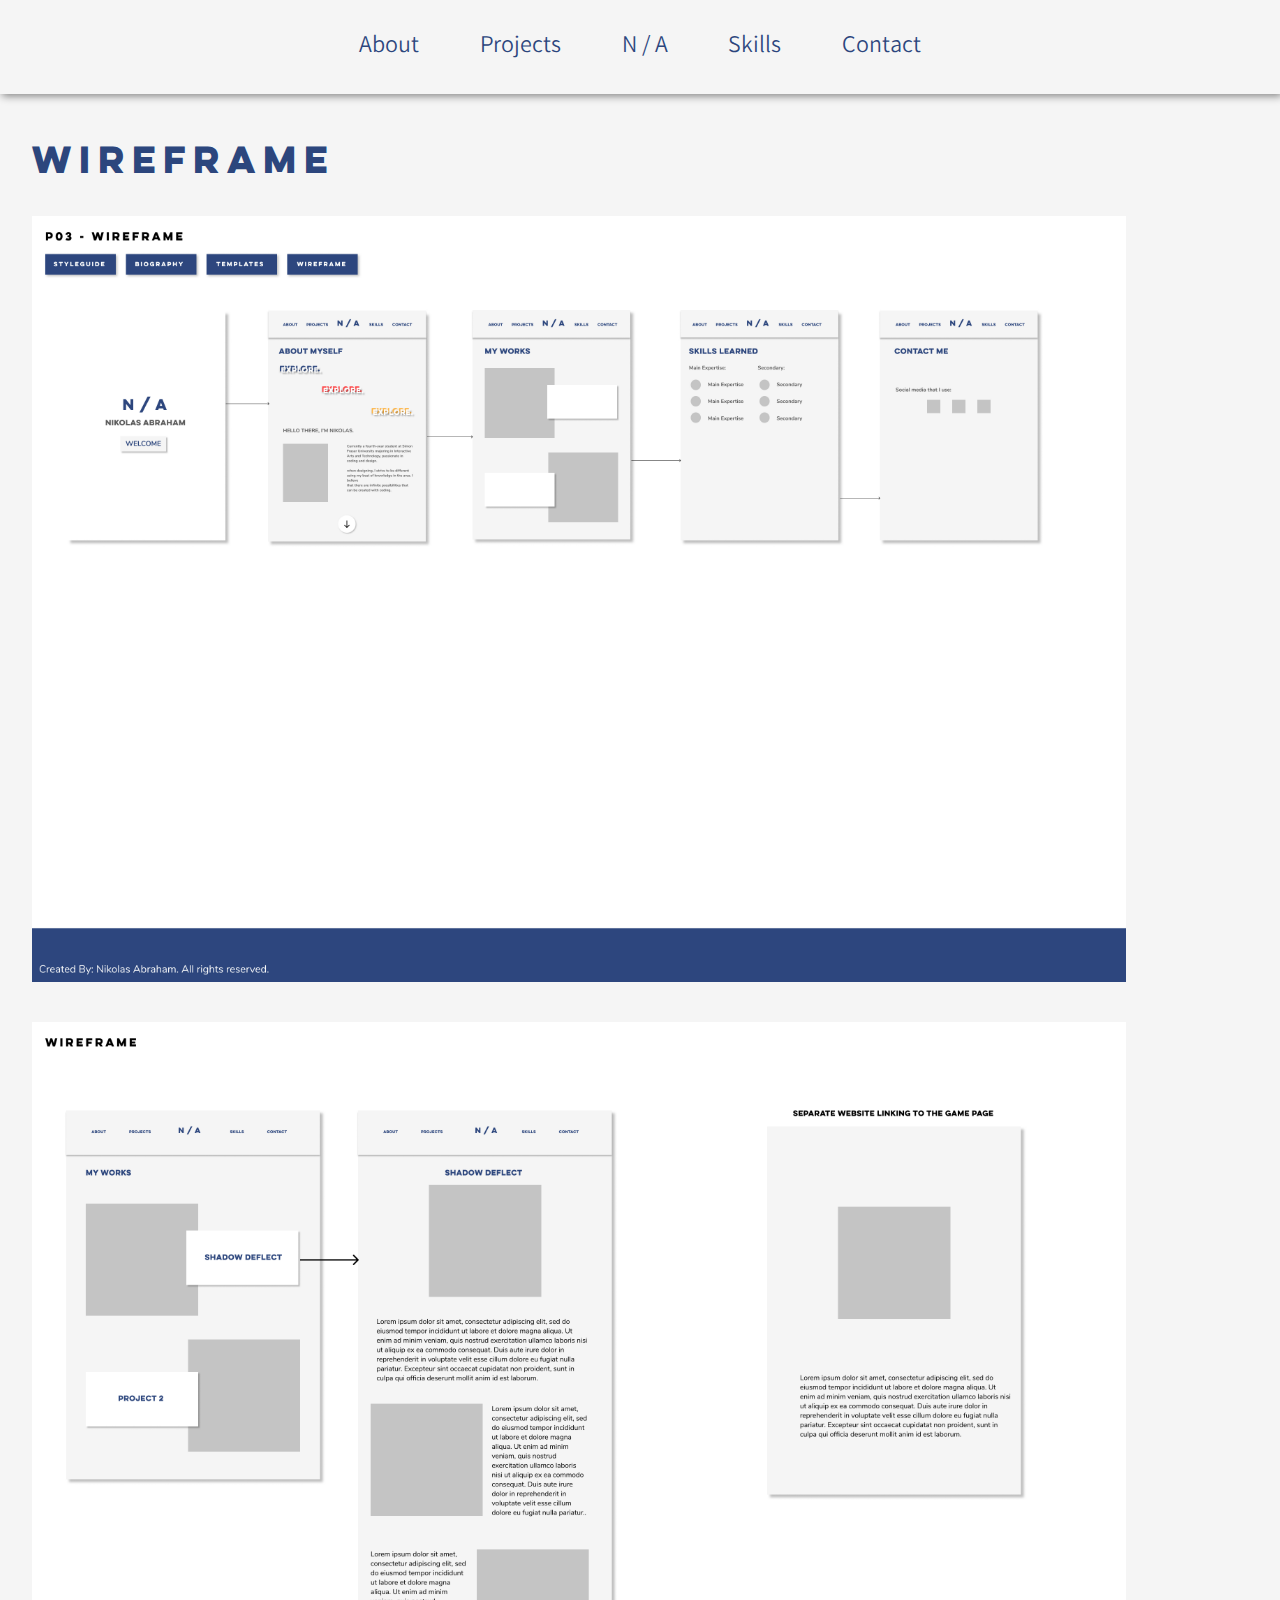
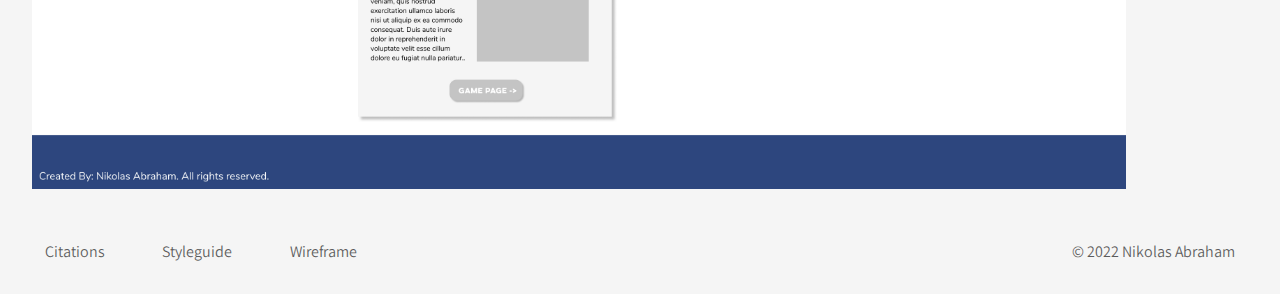
<file: wireframe.html>
<!DOCTYPE html>
<html lang="en" dir="ltr">
  <head>
    <meta charset="utf-8">
    <meta name="viewport" content="width=device-width, initial-scale=1.0">
  <link href="styles.css" rel="stylesheet"/>
    <title>P3 PORTFOLIO</title>
  </head>
  <body>
    <section>
      <nav id="home-nav">
          <div class="center">
            <ul>
                <li><a class="button-nav" href="index.html#about">About</a></li>
                <li><a class="button-nav"  href="index.html#myworks">Projects</a></li>
                <li><a class="button-nav" href="index.html">N / A</a></li>
                <li><a class="button-nav"  href="index.html#skillslearned">Skills</a></li>
                <li><a class="button-nav"  href="index.html#contactme">Contact</a></li>
            </ul>
          </div>
        </nav>
      </section>
      <div class="body-container">
      <section id="headline">
        <h1>WIREFRAME</h1>
      </section>
      <section>
        <div class="proj-parent">
          <div class="wire-child">
            <img src="images/wireframe1.jpg" alt="project wireframe 1">
          </div>
          <div class="wire-child">
            <img src="images/wireframe2.jpg" alt="project wireframe 2">
          </div>
        </div>
      </section>
      <div class="foot-container">
        <div class="foot-child">
          <p><a href="citation.html">Citations</a></p>
        </div>
        <div class="foot-child">
          <p><a href="styleguide.html">Styleguide</a></p>
        </div>
        <div class="foot-child">
          <p><a href="wireframe.html">Wireframe</a></p>
        </div>
        <div class="foot-child-right">
          <p>&#169; 2022 Nikolas Abraham</p>
        </div>
      </div>
    </div>
  </body>
</html>
</file>
<file: styles.css>
@import url('https://fonts.googleapis.com/css2?family=Nunito:wght@300;400;600;700&family=Questrial&display=swap');
@import url('https://fonts.googleapis.com/css2?family=Varta:wght@300;400;500;600;700&display=swap');
@font-face {
    font-family: 'Lulo';
    src:url('fonts/Lulo-Clean.ttf') format('truetype');
    font-weight: normal;
    font-style: normal;
}
*{
  margin: 0;
  padding: 0;
}
html{
  scroll-behavior: smooth;
  background-color: #f5f5f5;
}
body{
    font-family: 'Varta', sans-serif;
    margin:0;
    color: #5B5B5B;
    font-weight: 300 !important;
  display: block;

}
.title {
  padding-left: 0em;
  grid-column: 1 / -1;
  grid-row: 1;
  color: #2C467D;

  font-family: "Lulo", serif;
  font-size: 6vw;
  width: 100%;
  z-index: 2;
  > .title-inner {
    display: inline-block;
  }
}
#app {
  z-index: 100;

  &:hover {
    opacity: 0.5;
  }
}

#app {
  display: grid;
  grid-template-columns: 1fr 2fr;
  align-items: center;
  padding-bottom: 4vmin;
  height: 90vh;
  width: 100%;
}
@keyframes text-clip {
  from {
    clip-path: polygon(0% 100%, 100% 100%, 100% 100%, 0% 100%);
  }
  to {
    clip-path: polygon(0 0, 100% 0, 100% 100%, 0 100%);
  }
}

@keyframes outer-left {
  from {
    transform: translateX(50%);
  }
  to {
    transform: none;
  }
}

@keyframes inner-left {
  from {
    transform: translateX(-50%);
  }
  to {
    transform: none;
  }
}

.first,
.last {
  animation: outer-left 1s 1s cubic-bezier(0.5, 0, 0.1, 1) both;
}
.title-inner {
  display: inline-block;
  animation: inner-left 1s 1s ease both;
  padding-left: 0.5em;
}

.first-inner {
  display: inline-block;
  animation: inner-left 1s 1s ease both,
    text-clip 1s 0s cubic-bezier(0.5, 0, 0.1, 1) both;
}

.last-inner {
  animation: text-clip 1s 0s cubic-bezier(0.5, 0, 0.1, 1) both;
}

.title {
  animation: outer-left 1s 1s ease both;
}
.my-image {
  grid-row: 1;
  grid-column: 2;
  opacity: 1;

  animation: image-in 1s cubic-bezier(0.5, 0, 0.1, 1) 2s backwards;
}

  @keyframes image-in {
    from {
      clip-path: polygon(0 0, 100% 0, 100% 0, 0 0);
    }
    to {
      clip-path: polygon(0 0, 100% 0, 100% 100%, 0 100%);
    }
  }

.my-image img {
    display: block;
    width: 100%;
    height: 10%;
  }
}

body:active * {
  animation: none !important;
}

.images-container-parent{
  display: flex;
  flex-direction: row;
  align-items: center;
  align-content: center;
  height: auto;
  justify-content: center;
}
.images-container-child{
  padding: 2em 0 2em 0;
  width:40%;
  text-align: center;
}
.images-container-child img{
  width:70%;
  height: 70%;
}
.img-text-container{
  flex-direction: column;
  font-weight: bold;
  box-shadow: 0 4px 10px 0 rgba(0, 0, 0, 0.2), 0 8px 20px 0 rgba(0, 0, 0, 0.19);
}
.img-text-container img{
  width: 100%;
  height: 100%;
}
.intro-parent{
  padding-top: 2em;
  display: flex;
  flex-direction: row;
  align-items: center;
  align-content: center;
}
.intro-child{
  color: #5B5B5B;
  font-weight: bold;
  text-align: left;
  width: 50%;
  padding: 0.8em;
  font-size: 1.3vw;
}
.skills-child{
  color: #5B5B5B;
  font-weight: bold;
  text-align: left;
  width: 50%;
  font-size: 1.3vw;
}
.skills-child p{
  padding-top: 0.3em;
}
.icon-img-child img{
  width:50px;
  height: 50px;
}
.icon-text{
  padding-top:0.9em;
  display:flex;
  flex-direction: row;
  align-items: flex-start;
  align-content: flex-start;
}
.icon-img-child{
  width:50px;
  height:50px;
}
.contact-parent{
  display: flex;
  flex-direction: row;
  align-items:center;
  align-content:space-between;
  text-align: center;
  justify-content: center;
}
.contact-head h2{
  padding-top:0.9em;
  font-size: 2em;
}
.skills-child h2{
  font-size: 1.5em;
}
.contact-child{
  padding:1em;
  transition-duration: 0.5s;
}
.contact-child a :hover{
  opacity: 0.5;
  transition-duration: 0.3s;
}
.contact-child a{
    transition-duration: 0.3s;
}
.contact-child img{
  width:50px;
  height: 50px;
}
.icon-text-child{
  width:150px;
  height:50px;
}
.icon-text-child p{
  padding-top:15px;
  padding-left: 10px;
}
.intro-child-bg{
  background-image: url("images/me.jpg");
  background-repeat: no-repeat;
  background-size: cover;
  background-position: center;
  width: 100%;
  height: 35em;
  color: #5B5B5B;
  font-weight: bold;
  text-align: center;
  width: 50%;
  padding: 0.8em;
}
.btn{
  text-align: center;
}
.intro-child p{
  margin-top: 2.5em;
}
.intro-child img{
  width:40%;
  height:40%;
}
.container h1{
    font-family: "Lulo", sans-serif;
    color: #2C467D;
}
.container{
  height:500px;
  padding-top: 25em;
  font-family: "Lulo", sans-serif;
  animation: loadFade 3s;
}
.container-2{
    padding-bottom: 1em;
    display: flex;
    flex-direction: row;
    align-items:center;
    align-content:space-around;
    text-align: left;
    justify-content:flex-start;
}
.container-2-child{
  display: block;
  max-width: 100%;
  max-height: 100%;
  width: 50%;
  padding-left: 2em;
  font-family: "Nunito", sans-serif;
  font-size: 1.4em;
  color: #5b5b5b;
}
.foot-container{
  display: flex;
  flex-direction: row;
  align-items:flex-start;
  align-content:flex-start;
  justify-content: flex-start;
  padding-top: 2em;
}
.foot-child{
  padding-right: 2em;
}
.foot-container p{
  padding:0.8em;
  color:#5B5B5B;
  transition-duration: 0.3s;
}
.foot-container a{
  color:#5B5B5B;
  transition-duration: 0.3s;
}
.foot-container a:hover{
  color: #FF4546;
  transition-duration: 0.3s;
}
.foot-child-right{
  margin-left: auto;
}
@keyframes loadFade {
  from{
    opacity:0;
  }
  to{
    opacity:1;
  }
}
#headline h1{
  font-family: "Lulo";
  color: #2C467D;
  text-align:left;
  padding-top: 3.5em;
}
#intro h1{
  color: #5b5b5b;
  text-align:left;
  padding-top: 0.5em;
}
h1{
  font-family: 'Varta', sans-serif;
  color: #0D1926;
  font-size: 2.1em;
  text-align: center;
}
a{
  color: black;
  text-decoration: none;
}
#text-styling h1{
  font-family: "Questrial", sans-serif;
  color: #F6AC67;
  font-size: 2.5em
}
.bold{
  font-weight: bold;
}

.body-container{
  padding:1em;
  padding-left: 2em;
  padding-right: 2em;
}
.proj-child h1{
  color: #5B5B5B;
}
.proj-child p{
  font-size: 1.2vw;
}
section{
  margin:0;

}
.work-parent{
  padding-top: 5em;
  display: flex;
  flex-direction: row;
  width:100%;
  color:#5B5B5B;
}
.work-child:hover{
}
.work-child:hover .work-desc{
  visibility: visible;
  background-color: rgba(255,255,255,0.8);
  transition-duration: 0.3s;
  opacity:1;
}
.work-child:hover .work-desc a{
  opacity:1;
  transition-duration: 0.3s;
}
.work-desc a:hover {
    margin-top: 1.9em;
    margin-bottom: 1.9em;
    background-color:#FF4546;
    transition-duration: 0.5s;
    color: white;
    border: none;
    padding: 0.50em;
    display: inline-block;
    text-decoration: none;
    box-shadow: 0 4px 10px 0 rgba(0, 0, 0, 0.2), 0 8px 20px 0 rgba(0, 0, 0, 0.19);
}
.work-desc p{
  padding-top: 9.5em;
  padding-left: 5em;
  padding-right: 5em;
}
.work-desc{
  font-family: "Nunito", sans-serif;
  color: #5b5b5b;
  font-size: 1.4em;
  text-align: center;
  visibility: hidden;
  opacity: 0;
  font-size: 1.4em;
  transition-duration: 0.3s;
  max-height: 35em;
  height: 25.5em;
}
.work-desc a{
      opacity:0;
      margin-top: 1.9em;
      margin-bottom: 1.9em;
      text-align: center;
      padding: 0.50em;
      display: inline-block;
      text-decoration: none;
      padding: 0.9em;
      background-color: #0d1926;
      color: white;
      border: none;
      padding: 0.50em;
      display: inline-block;
      text-decoration: none;
}
.work-child{
  width:60%;
  background-color:#f5f5f5;
  height: 35em;
  background-image: url("images/sdeflect.jpg");
  background-repeat: no-repeat;
  background-position: center;
  background-size: 100% 750px;
  /*box-shadow: 2px 2px 8px grey;*/

}
.work-child-2{
  display: block;
  width:40%;
  max-width:100%;
  max-height:100%;
  background-color:#0D1926;
  height: 12.5em;
  left: 0;
  right: 0;
  top: 0;
  bottom: 0;
  margin: auto;
  overflow: auto;
  text-align: center;
  color: #FFFFFF;
  align-items: center;
  align-content: center;
  box-shadow: 2px 2px 8px grey;
}
.work-child-2 h2{
  padding-top:65px;
  text-align: center;
  color: #FFFFFF;
  font-family: "Lulo", sans-serif;
  font-size: 2.2vw;
  transition-duration: 0.2s;
}
.work-parent-b{
  padding-top: 5em;
  display: flex;
  flex-direction: row;
  width:100%;
  color:#5B5B5B;
}
.work-child-b{
  width:60%;
  background-color:#f5f5f5;
  height: 35.7em;
  background-image: url("images/Totem2.png");
  background-repeat: no-repeat;
  background-size: 100%;
  background-position: center;
}
.work-parent-c{
  padding-top: 5em;
  display: flex;
  flex-direction: row;
  width:100%;
  color:#5B5B5B;
}
.work-child-c{
  width:60%;
  background-color:#0D1926;
  height: 35.7em;
  background-image: url("images/Totems/4web.PNG");
  background-repeat: no-repeat;
  background-position: center;
  /*box-shadow: 4px 4px 8px grey;*/
}
.work-child-c:hover .work-desc-c{
  visibility: visible;
  background-color: rgba(255,255,255,0.8);
  transition-duration: 0.3s;
}
.work-desc-c{
  font-family: "Nunito", sans-serif;
  color: #5b5b5b;
  font-size: 1.4em;
  text-align: center;
  visibility: hidden;
  opacity: 1;
  font-size: 1.4em;
  transition-duration: 0.3s;
  max-height: 35em;
  height: 25.5em;
}
.work-desc-c p{
  padding-top: 8em;
  padding-left: 5em;
  padding-right: 5em;
}
.work-child-c:hover .work-desc-c a{
  opacity:1;
  transition-duration: 0.3s;
}
.work-desc-c a:hover {
    margin-top: 1.9em;
    margin-bottom: 1.9em;
    background-color:#FF4546;
    transition-duration: 0.5s;
    color: white;
    border: none;
    padding: 0.50em;
    display: inline-block;
    text-decoration: none;
    box-shadow: 0 4px 10px 0 rgba(0, 0, 0, 0.2), 0 8px 20px 0 rgba(0, 0, 0, 0.19);
}
.work-desc-c a{
      opacity:0;
      margin-top: 1.9em;
      margin-bottom: 1.9em;
      text-align: center;
      padding: 0.50em;
      display: inline-block;
      text-decoration: none;
      padding: 0.9em;
      background-color: #0d1926;
      color: white;
      border: none;
      padding: 0.50em;
      display: inline-block;
      text-decoration: none;
}
.work-child-2-c{
  display: block;
  width:40%;
  max-width:100%;
  max-height:100%;
  background-color:#0D1926;
  height: 12.5em;
  left: 0;
  right: 0;
  top: 0;
  bottom: 0;
  margin: auto;
  overflow: auto;
  text-align: center;
  color: #FFFFFF;
  align-items: center;
  align-content: center;
  box-shadow: 4px 4px 8px grey;
}
.work-child-2-c h2{
  padding-top:65px;
  text-align: center;
  color: #FFFFFF;
  font-family: "Lulo", sans-serif;
  font-size: 2.2vw;
  transition-duration: 0.2s;
}
.work-child-2-c h2:hover{
  color:#FF4546;
  transition-duration: 0.2s;
}
.work-child-b:hover .work-desc-b{
  visibility: visible;
  background-color: rgba(255,255,255,0.8);
  transition-duration: 0.3s;
}

.work-desc-b{
  font-family: "Nunito", sans-serif;
  color: #5b5b5b;
  text-align: center;
  visibility: hidden;
  opacity: 1;
  font-size: 1.4em;
  transition-duration: 0.3s;
  max-height: 35em;
  height: 25.5em;
}
.work-desc-b p{
  padding-top: 8em;
  padding-left: 5em;
  padding-right: 5em;
}
.work-child-b:hover .work-desc-b a{
  opacity:1;
  transition-duration: 0.3s;
}
.work-desc-b a:hover {
    margin-top: 1.9em;
    margin-bottom: 1.9em;
    background-color:#FF4546;
    transition-duration: 0.5s;
    color: white;
    border: none;
    padding: 0.50em;
    display: inline-block;
    text-decoration: none;
    box-shadow: 0 4px 10px 0 rgba(0, 0, 0, 0.2), 0 8px 20px 0 rgba(0, 0, 0, 0.19);
}
.work-desc-b a{
      opacity:0;
      margin-top: 1.9em;
      margin-bottom: 1.9em;
      text-align: center;
      padding: 0.50em;
      display: inline-block;
      text-decoration: none;
      padding: 0.9em;
      background-color: #0d1926;
      color: white;
      border: none;
      padding: 0.50em;
      display: inline-block;
      text-decoration: none;
}
.work-child-2-b{
  display: block;
  width:40%;
  max-width:100%;
  max-height:100%;
  background-color:#0D1926;
  height: 12.5em;
  left: 0;
  right: 0;
  top: 0;
  bottom: 0;
  margin: auto;
  overflow: auto;
  text-align: center;
  color: #FFFFFF;
  align-items: center;
  align-content: center;
  box-shadow: 4px 4px 8px grey;
}
.work-child-2-b h2{
  padding-top:65px;
  text-align: center;
  color: #FFFFFF;
  font-family: "Lulo", sans-serif;
  font-size: 2.2vw;
  transition-duration: 0.2s;
}
.work-child-2-b h2:hover{
  color:#FF4546;
  transition-duration: 0.2s;
}
.work-child-2 h2:hover{
  color:#FF4546;
  transition-duration: 0.2s;
}

/*main navigation styles*/
.main-nav nav{
  display: block;
  padding:0rem;
}
.main-nav a{
  color:white;
  text-decoration: none;
  transition: color 0.2s linear;
  -o-transition: color 0.2s linear;
  -ms-transition: color 0.2s linear;
  -moz-transition: color 0.2s linear;
  -webkit-transition: color 0.2s linear;
}
.main-nav a:hover{
  color: #F6AC67;
  transition: color 0.2s linear;
  -o-transition: color 0.2s linear;
  -ms-transition: color 0.2s linear;
  -moz-transition: color 0.2s linear;
  -webkit-transition: color 0.2s linear;
}
.main-nav ul{
    margin:0;
    padding:0;
    display: block;
    list-style-type:none;
}
.main-nav li{
    display: inline-block;
    margin: 0;
    padding: 0.45rem;
    background-color: #0D1926;
    color: white;
}
/*swatches styles*/
.color-swatch{
  text-align: center;
  padding:6em 0em;
  flex-grow: 1;
  color: #FFFFFF;
}

.blue{
  background-color: #0D1926;
}
.yellow{
  background-color: #F6AC67;
  color: black;
}
.white{
  background-color: white;
  color: black;
}
.gray{
  background-color: #F5F5F5;
  color: black;
}

/*text style styling*/
#h1-style h1{
  color: black;
}



/*modular patterns elements styling*/
#home-nav, #home-nav ul{
  display:inline-flex;
  width:100%;
  list-style-type: none;
  margin:0;
  padding:0;
  background-color: #f5f5f5;
  text-align: center;
  position: fixed;
}
#home-nav nav{
  display: inline-flex;
  width: 100%;
  text-align: center;
}
#home-nav a{
  color: #2C467D;
  font-family: "Varta";
  font-size: 1.5em;
  padding:0.8em;
  display: inline-block;
  text-decoration: none;
  transition: color 0.2s linear;
  -o-transition: color 0.2s linear;
  -ms-transition: color 0.2s linear;
  -moz-transition: color 0.2s linear;
  -webkit-transition: color 0.2s linear;
}
.button-nav-2{
  font-family: "Lulo";
}
#home-nav ul{
    position: fixed;
    margin:0;
    padding:0;
    list-style-type:none;

    text-align:center;
    position: relative;
    display: inline-block;
}
#home-nav li{
    display: inline;
    margin: 0;
    padding: 0.45rem;
    background-color: #f5f5f5;
    color: white;
}
.center{
  font-family: "Lulo";
  width: 100%;
  text-align: right;
  background-color: #F5F5F5;
  color: #2C467D;
  padding: 0.65rem;
  margin-bottom: 0.5em;
  box-shadow: 2px 2px 8px grey;

}
#home-nav a:hover{
    color: #FF4546;
    transition-duration: 0.3s;
}
.center a{
  color: black;
}
.center a:hover{
  color: #FF4546;
}

.fade {
  -webkit-animation-name: fade;
  -webkit-animation-duration: 1.5s;
  animation-name: fade;
  animation-duration: 1.5s;
}

@-webkit-keyframes fade {
  from {opacity: .4}
  to {opacity: 1}
}

@keyframes fade {
  from {opacity: .4}
  to {opacity: 1}
}
.img-container{
  text-align: center;
  padding-top: 1em;
}

#home-nav img{
  width:2.5%;
  height:2.5%;
}
.grid-wrapper {
    display: inline-flex;
    width: 100%;
    margin-bottom: 1rem;
    flex-wrap: wrap;
}
.proj-parent{
  display: flex;
  flex-direction: column;
  width: 100%;
  align-content: flex-start;
}
.proj-child{
  margin-top: 2em;
  text-align: left;
}
.wire-child{
  margin-top: 2em;
  text-align: left;
}
.wire-child img{
  width: 90%;
  height:90%;
}
.proj-child h1{
  text-align: left;
}


.clickable-button {
    margin-top: 1.9em;
    margin-bottom: 1.9em;
    text-align: center;
    background-color: #0d1926;
    transition-duration: 0.5s;
    color: white;
    border: none;
    padding: 0.50em;
    display: inline-block;
    text-decoration: none;
}
.clickable-button:hover {
    margin-top: 1.9em;
    margin-bottom: 1.9em;
    background-color:#FF4546;
    transition-duration: 0.5s;
    color: white;
    border: none;
    padding: 0.50em;
    display: inline-block;
    text-decoration: none;
    box-shadow: 0 4px 10px 0 rgba(0, 0, 0, 0.2), 0 8px 20px 0 rgba(0, 0, 0, 0.19);
}
.clickable-button a {
    padding: 0.9em;
    background-color: #0d1926;
    transition-duration: 0.5s;
    color: white;
    border: none;
    padding: 0.50em;
    display: inline-block;
    text-decoration: none;
}
#abt h1{
  font-family: "Lulo", sans-serif;
  color: #2C467D;
  text-align: left;
  font-size: 2.5em;
}
#works h1{
  padding-top: 0.5em;
  padding-left: 0.5em;
  font-family: "Lulo", sans-serif;
  color: #2C467D;
  text-align: left;
  font-size: 2.5em;
}
#skill h1{
  padding-top: 1.5em;
  font-family: "Lulo", sans-serif;
  color: #2C467D;
  text-align: left;
  font-size: 2.5em;
}
#cont h1{
  padding-top: 1.5em;
  font-family: "Lulo", sans-serif;
  color: #2C467D;
  text-align: left;
  font-size: 2.5em;
}

@media only screen and (max-width: 768px) {
  /* For mobile phones: */
  html,body{
    overflow-x: hidden!important;
  }
  body{
    position: relative;
  }
  .container-2{
    flex-direction: column;
    padding-bottom: 1em;
  }
  .container-2-child p{
    padding-top: 3em;
    font-size: 0.5em;
  }
  .container{
    height: 100px;
    padding-top: 7em;
  }
  .container h1{
    font-size: 1.8em;
  }
  .center{
    padding:0.4rem;
  }
  #home-nav a{
    font-size:1em;
  }
  #headline h1{
    font-size: 1.5em;
    padding-top:5em;
  }
  #abt h1{
    font-family: "Lulo", sans-serif;
    color: #2C467D;
    text-align: left;
    font-size: 1.5em;
  }
  #works h1{
    padding-top: 0.5em;
    font-family: "Lulo", sans-serif;
    color: #2C467D;
    text-align: left;
    font-size: 1.5em;
  }
  #skill h1{
    padding-top: 1.5em;
    font-family: "Lulo", sans-serif;
    color: #2C467D;
    text-align: left;
    font-size: 1.5em;
  }
  #cont h1{
    padding-top: 1.5em;
    font-family: "Lulo", sans-serif;
    color: #2C467D;
    text-align: left;
    font-size: 1.5em;
  }
  #intro h1{
    font-size:1.3em;
  }
  .body-container{
      padding-left: 0.5em;
  }
  .foot-container{
    width:100%;
    flex-direction: column;
    text-align: center;
  }
  .foot-child-right{
    margin:0;
  }
  .intro-child-bg{
    height:300px;
    width:80%;
    padding: 0;
  }
  .intro-parent{
    flex-direction: column;
    justify-content: center;
    padding: 0;
    padding-top: 1.5em;
  }
  .work-parent{
    font-family: "Nunito", sans-serif;
    color: #5b5b5b;
    flex-direction: column;
    padding-left: 0.5em;
  }
  .work-parent-b{
    font-family: "Nunito", sans-serif;
    flex-direction: column;
    padding-left: 0.5em;
  }
  .work-parent-c{
    font-family: "Nunito", sans-serif;
    flex-direction: column;
    padding-left: 0.5em;
  }
  .work-child{
    width:100%;
    height:300px;
    background-position: center;
    background-size: cover;
  }
  .work-child-2{
    width:100%;
    height:150px;
  }
  .work-child-2 h2{
    font-size: 1.3em;
    padding-top:50px;
  }
  .work-child-b{
    width:100%;
    height:300px;
    background-position: center;
    background-size: cover;
  }
  .work-child-2-b{
    width:100%;
    height:150px;
  }
  .work-child-2-b h2{
    font-size: 1.3em;
    padding-top:50px;
  }
  .work-child-c{
    width:100%;
    height:300px;
    background-position: center;
    background-size: cover;
  }
  .work-child-2-c{
    width:100%;
    height:150px;
  }
  .work-child-2-c h2{
    font-size: 1.3em;
    padding-top:50px;
  }
  .intro-child{
    width:80%;
  }
  .intro-child p{
    font-size:3.5em;
  }
  .icon-text{
    align-items: center;
    justify-content: center;
    align-content: center;
  }
  .work-desc{
    font-size: 0.8em;
  }
  .work-desc p{
    padding-top: 5em;
  }
  .work-desc-b{
    font-size: 0.8em;
  }
  .work-desc-c{
    font-size: 0.8em;
  }
  .skills-child{
    padding-top: 3.8em;
  }
  .skills-child h2{
    font-size:3.5em;
  }
  .skills-child p{
    font-size:2.5em;
  }
  .work-desc-b p{
    padding-top: 3em;
  }
  .contact-head h2{
    font-size: 1.3em;
  }
  .icon-text{
    padding-top: 1.5em;
  }
  .proj-child p{
    font-size: 1.5em;
  }
  .img-text-container p{
    font-size:1em;
  }
  .images-container-parent{
    flex-direction: column;
  }
  .images-container-child{
    width:100%;
  }

  /* Website grid */

  .grid-wrapper {
      display: inline-flex;
      width: 100%;
      margin-bottom: 1rem;
      flex-wrap: wrap;

     }

  .column {
      flex: 0 1 22%;
      margin-right: 2rem;
  }

  .placeholder {
      display: block;
      width: 100%;
      border: 1px solid black;

  }
}
</file>
<file: styleguidestyles.css>
@import url('https://fonts.googleapis.com/css2?family=Varta:wght@300;400;500;600;700&display=swap');
@font-face {
    font-family: 'Lulo';
    src:url('fonts/Lulo-Clean.ttf') format('truetype');
    font-weight: normal;
    font-style: normal;
}
html{
  background-color: #F5F5F5;
  padding-left: 1em;
  scroll-behavior: smooth;
}
body{
  font-family: 'Varta', sans-serif;
  font-weight: 300 !important;
  color: #2C467D;
  padding:2rem;
  display: block;
}
h1{
  font-family: "Lulo", sans-serif;
  color: #2C467D;
  font-size: 2.5em;
}
h2{
  font-family: "Lulo", sans-serif;
  font-size: 1em;
  color: #2C467D;
}
a{
  text-decoration: none;
}
.in-text-link{
  color:#5b5b5b;
    transition-duration: 0.3s;
}
.in-text-link:hover{
  color:#FF4546;
  transition-duration: 0.3s;
}
.work-parent{
  padding-top: 2em;
  display: flex;
  flex-direction: row;
  width:100%;
  color:#5B5B5B;
}
.work-child:hover{
}
.work-child:hover .work-desc{
  visibility: visible;
  background-color: rgba(255,255,255,0.8);
  transition-duration: 0.3s;
  opacity:1;
}
.work-child:hover .work-desc a{
  opacity:1;
  transition-duration: 0.3s;
}
.work-desc a:hover {
    margin-top: 1.9em;
    margin-bottom: 1.9em;
    background-color:#FF4546;
    transition-duration: 0.5s;
    color: white;
    border: none;
    padding: 0.50em;
    display: inline-block;
    text-decoration: none;
    box-shadow: 0 4px 10px 0 rgba(0, 0, 0, 0.2), 0 8px 20px 0 rgba(0, 0, 0, 0.19);
}
.work-desc p{
  padding-top: 10em;
  padding-left: 5em;
  padding-right: 5em;
}
.work-desc{
  text-align: center;
  visibility: hidden;
  color: black;
  opacity: 0;
  font-size: 1.3em;
  font-weight: bold;
  transition-duration: 0.3s;
  max-height: 35em;
  height: 25.5em;
}
.work-desc a{
      opacity:0;
      margin-top: 1.9em;
      margin-bottom: 1.9em;
      text-align: center;
      padding: 0.50em;
      display: inline-block;
      text-decoration: none;
      padding: 0.9em;
      background-color: #0d1926;
      color: white;
      border: none;
      padding: 0.50em;
      display: inline-block;
      text-decoration: none;
}
.work-child{
  width:60%;
  background-color:#FF4546;
  height: 35em;
  background-repeat: no-repeat;
  background-position: center;
  background-size: 950px 750px;
  box-shadow: 2px 2px 8px grey;

}
.work-child-2{
  display: block;
  width:40%;
  max-width:100%;
  max-height:100%;
  background-color:#0D1926;
  height: 12.5em;
  left: 0;
  right: 0;
  top: 0;
  bottom: 0;
  margin: auto;
  overflow: auto;
  text-align: center;
  color: #FFFFFF;
  align-items: center;
  align-content: center;
  box-shadow: 2px 2px 8px grey;
}
.work-child-2 h2{
  padding-top:65px;
  text-align: center;
  color: #FFFFFF;
  font-family: "Lulo", sans-serif;
  font-size: 2.2vw;
  transition-duration: 0.2s;
}
.work-parent-b{
  padding-top: 2em;
  display: flex;
  flex-direction: row;
  width:100%;
  color:#5B5B5B;
}
.work-child-b{
  width:60%;
  background-color:#290B41;
  height: 35em;
  background-repeat: no-repeat;
  background-size: 550px 550px;
  background-position: center;
  box-shadow: 4px 4px 8px grey;

}
.work-child-b:hover .work-desc-b{
  visibility: visible;
  background-color: rgba(255,255,255,0.8);
  transition-duration: 0.3s;
}
.work-desc-b{
  text-align: center;
  visibility: hidden;
  color: black;
  opacity: 1;
  font-size: 1.3em;
  font-weight: bold;
  transition-duration: 0.3s;
  max-height: 35em;
  height: 25.5em;
}
.work-desc-b p{
  padding-top: 8em;
  padding-left: 5em;
  padding-right: 5em;
}
.work-child-b:hover .work-desc-b a{
  opacity:1;
  transition-duration: 0.3s;
}
.work-desc-b a:hover {
    margin-top: 1.9em;
    margin-bottom: 1.9em;
    background-color:#FF4546;
    transition-duration: 0.5s;
    color: white;
    border: none;
    padding: 0.50em;
    display: inline-block;
    text-decoration: none;
    box-shadow: 0 4px 10px 0 rgba(0, 0, 0, 0.2), 0 8px 20px 0 rgba(0, 0, 0, 0.19);
}
.work-desc-b a{
      opacity:0;
      margin-top: 1.9em;
      margin-bottom: 1.9em;
      text-align: center;
      padding: 0.50em;
      display: inline-block;
      text-decoration: none;
      padding: 0.9em;
      background-color: #0d1926;
      color: white;
      border: none;
      padding: 0.50em;
      display: inline-block;
      text-decoration: none;
}
.work-child-2-b{
  display: block;
  width:40%;
  max-width:100%;
  max-height:100%;
  background-color:#0D1926;
  height: 12.5em;
  left: 0;
  right: 0;
  top: 0;
  bottom: 0;
  margin: auto;
  overflow: auto;
  text-align: center;
  color: #FFFFFF;
  align-items: center;
  align-content: center;
  box-shadow: 4px 4px 8px grey;
}
.work-child-2-b h2{
  padding-top:65px;
  text-align: center;
  color: #FFFFFF;
  font-family: "Lulo", sans-serif;
  font-size: 2.2vw;
  transition-duration: 0.2s;
}
.work-child-2-b h2:hover{
  color:#FF4546;
  transition-duration: 0.2s;
}
.work-child-2 h2:hover{
  color:#FF4546;
  transition-duration: 0.2s;
}
.skills-child{
  color: #5B5B5B;
  font-weight: bold;
  text-align: left;
  width: 50%;
  font-size: 1.3vw;
}
.skills-child h2{
  font-family: 'Varta', sans-serif;
  color: #5B5B5B;
}
.skills-child p{
  padding-top: 0.3em;
}
.icon-img-child img{
  width:50px;
  height: 50px;
}
.icon-text{
  padding-top:0.9em;
  display:flex;
  flex-direction: row;
  align-items: flex-start;
  align-content: flex-start;
}
.icon-img-child{
  width:50px;
  height:50px;
}
.icon-text-child{
  width:150px;
  height:50px;
}
.icon-text-child p{
  padding-top:15px;
  padding-left: 10px;
}
.skills-child h2{
  font-size: 1.5em;
}
.foot-container{
  display: flex;
  flex-direction: row;
  align-items:flex-start;
  align-content:flex-start;
  justify-content: flex-start;
  padding-top: 2em;
}
.foot-child{
  padding-right: 2em;
}
.foot-container p{
  padding:0.8em;
  color:#5B5B5B;
  transition-duration: 0.3s;
}
.foot-container a{
  color:#5B5B5B;
  transition-duration: 0.3s;
}
.foot-container a:hover{
  color: #FF4546;
  transition-duration: 0.3s;
}
.foot-child-right{
  margin-left: auto;
}
#text-styling h1{
  font-family: "Lulo", sans-serif;
  color: #2C467D;
  font-size: 2.5em
}
#proj-nav, #proj-nav ul{
  display:inline-flex;
  width:100%;
  list-style-type: none;
  margin:0;
  padding:0;
  background-color: #f5f5f5;
  text-align: center;
}
#proj-nav nav{
  font-family: "Lulo",sans-serif;
  display: inline-flex;
  width: 100%;
  text-align: center;
  background-color: #F5F5F5;
}
#proj-nav a{
  color: #2C467D;
  font-family: "Lulo",sans-serif;
  font-size: 1.5em;
  padding:0.8em;
  display: inline-block;
  text-decoration: none;
  transition: color 0.2s linear;
  -o-transition: color 0.2s linear;
  -ms-transition: color 0.2s linear;
  -moz-transition: color 0.2s linear;
  -webkit-transition: color 0.2s linear;
}
#proj-nav ul{
    position: fixed;
    margin:0;
    padding:0;
    list-style-type:none;

    text-align:center;
    position: relative;
    display: inline-block;
}
#proj-nav li{
    display: inline;
    margin: 0;
    padding: 0.45rem;
    background-color: #f5f5f5;
    color: white;
}
#mainnav-btn, #mainnav-btn ul{
  display:inline-flex;
  width:100%;
  list-style-type: none;
  margin:0;
  padding:0;
  background-color: #f5f5f5;
  text-align: center;
}
#mainnav-btn nav{
  font-family: "Lulo",sans-serif;
  display: inline-flex;
  width: 100%;
  text-align: center;
  background-color: #F5F5F5;
}
#mainnav-btn a{
  color: #2C467D;
  font-family: "Lulo",sans-serif;
  font-size: 1.5em;
  padding:0.8em;
  display: inline-block;
  text-decoration: none;
  transition: color 0.2s linear;
  -o-transition: color 0.2s linear;
  -ms-transition: color 0.2s linear;
  -moz-transition: color 0.2s linear;
  -webkit-transition: color 0.2s linear;
}
#mainnav-btn ul{
    position: fixed;
    margin:0;
    padding:0;
    list-style-type:none;

    text-align:center;
    position: relative;
    display: inline-block;
}
#mainnav-btn li{
    display: inline;
    margin: 0;
    padding: 0.45rem;
    background-color: #f5f5f5;
    color: white;
}
#home-nav, #home-nav ul{
  display:inline-flex;
  width:100%;
  list-style-type: none;
  margin:0;
  padding:0;
  background-color: #f5f5f5;
  text-align: center;
}
#home-nav nav{
  font-family: "Lulo",sans-serif;
  display: inline-flex;
  width: 100%;
  text-align: center;
  background-color: #F5F5F5;
}
#home-nav a{
  color: #2C467D;
  font-family: "Lulo",sans-serif;
  font-size: 1.5em;
  padding:0.8em;
  display: inline-block;
  text-decoration: none;
  transition: color 0.2s linear;
  -o-transition: color 0.2s linear;
  -ms-transition: color 0.2s linear;
  -moz-transition: color 0.2s linear;
  -webkit-transition: color 0.2s linear;
}
#home-nav ul{
    position: fixed;
    margin:0;
    padding:0;
    list-style-type:none;

    text-align:center;
    position: relative;
    display: inline-block;
}
#home-nav li{
    display: inline;
    margin: 0;
    padding: 0.45rem;
    background-color: #f5f5f5;
    color: white;
}
.center{
  font-family: "Lulo";
  font-size: 0.5em;
  width: 100%;
  text-align: center;
  background-color: #F5F5F5;
  padding: 0.65rem;
  margin-bottom: 0.5em;
  box-shadow: 2px 2px 8px grey;

}
.bold{
  font-weight: bold;
}


section{
  border-top: 0.15em solid #2C467D;
  color: #5B5B5B;
}
.button {
    background-color: #0D1926;
    transition-duration: 0.5s;
    color: white;
    border: none;
    padding: 0.50em;
    display: inline-block;
    text-decoration: none;
}
.button:hover{
    background-color: #FF4546;
      transition-duration: 0.5s;
}


/*main navigation styles*/

/*swatches styles*/
.color-swatch{
  text-align: center;
  padding:6em 0em;
  flex-grow: 1;
  color: #FFFFFF;
  font-family: 'Lulo', sans-serif;
  font-size: 1.5em;
}
.container{
  flex-direction: row;
  display: flex;
  justify-content: space-between;
}
.blue{
  background-color: #2C467D;
}
.red{
  background-color: #FF4546;
  color: white;
}
.white{
  background-color: white;
  color: black;
}
.gray{
  background-color: #F5F5F5;
  color: black;
}
.darkergray{
  background-color: #5B5B5B;
  color: black;
}

/*text style styling*/
#h1-style h1{
  color: black;
  font-family: Nunito;
}
</file>
